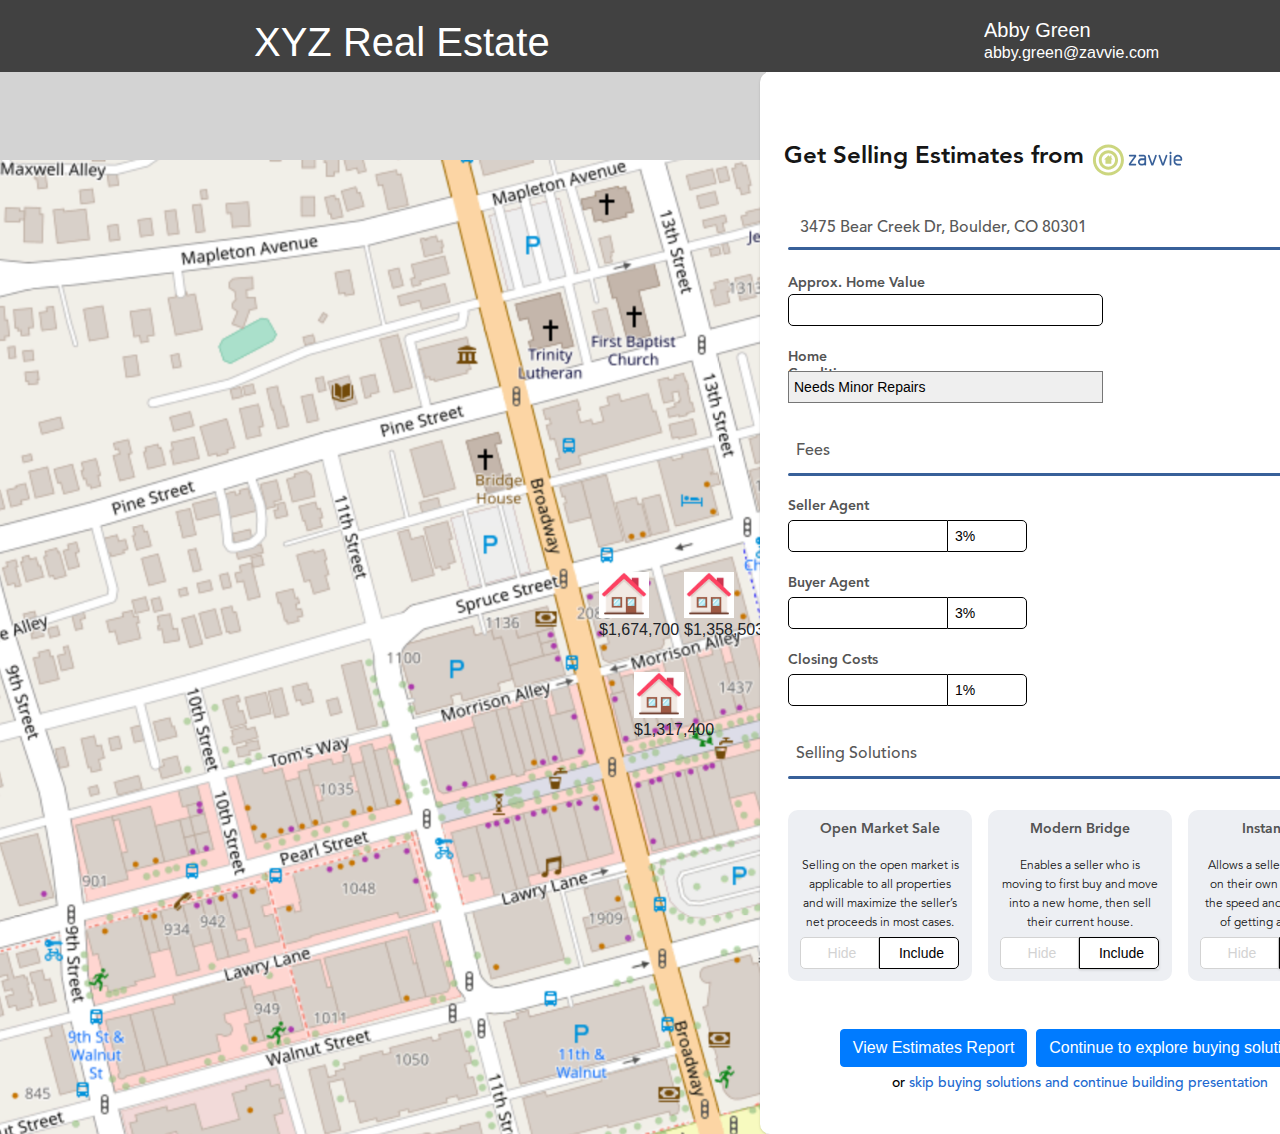
<file: index.html>
<!DOCTYPE html>
<html>
  <head>
    <meta charset="UTF-8" />
    <meta name="viewport" content="width=1512, maximum-scale=1.0" />
    <link rel="icon" href="assets/favicon.png" />
    <meta name="og:type" content="website" />
    <meta name="twitter:card" content="photo" />
    <link rel="stylesheet" type="text/css" href="css/start-here.css" />
    <link rel="stylesheet" type="text/css" href="css/styleguide.css" />
    <link rel="stylesheet" type="text/css" href="css/globals.css" />
    <link rel="stylesheet" type="text/css" href="assets/bootstrap.min.css" />
    <style>
body {
    margin: 0;
}

.house1 {
  position: absolute;
  top: 500px;
  left: 715px;
  width: 50px;
  border: 0px red solid;
}
.house2 {
  position: absolute;
  top: 500px;
  left: 800px;
  width: 50px;
  border: 0px green solid;
}

.myhouse {
  position: absolute;
  top: 600px;
  left: 750px;
  width: 50px;
  border: 0px green solid;
}

.title {
  position: absolute;
  top: 15px;
  left: 250px;
  width: 800px;
  border: 0px red solid;
  z-index:999;
  color: white;
}

.label {
  position: absolute;
  top: 15px;
  right: 150px;
  width: 150px;
  border: 0px red solid;
  z-index:999;
  color: white;
}

.email {
  position: absolute;
  top: 40px;
  right: 150px;
  width: 150px;
  border: 0px red solid;
  z-index:999;
  color: white;
}


.hide {
height:32px;width:79px;font-size:14px;border:1px;border-style:solid;border-top-left-radius:5px;border-bottom-left-radius:5px;text-indent: 5px;text-align:center;color:lightgrey;
}

.show {
height:32px;width:80px;font-size:14px;border:1px;border-style:solid;border-top-right-radius:5px;border-bottom-right-radius:5px;text-indent: 5px;;text-align:center;
}

    </style>
  <title>Get Selling Estimates</title>
  </head>
  <body style="margin: 0">
<form id="estimatesform" method="GET">
    <input type="hidden" id="anPageName" name="page" value="start-here" />
<h1 class="title"><input name="company-name" id="company-name" type="text" style="color:white;border-color:transparent;background-color:transparent" value="XYZ Real Estate"></h1><h5 class="label"><input name="agent-name" id="agent-name" type="text" value="Abby Green" style="color:white;border-color:transparent;background-color:transparent"></h5><h6 class="email"><input name="agent-email" id="agent-email" type="text" value="abby.green@zavvie.com" style="color:white;border-color:transparent;background-color:transparent"></h6>
<map name="reportmap">
  <area shape="rect" coords="700,500,750,550" alt="Buy" href="buying-options-report.php">
  <area shape="rect" coords="750,600,800,650" alt="Buy" href="buying-options-report.php">
  <area shape="rect" coords="800,500,850,550" alt="Sell" href="selling-options-report.php">
</map>
    <div class="mt-0 container-center-horizontal">
      <div class="start-here screen">
        <div class="rectangle-1-4yoqDR mt-0"></div>
        <div class="frame-1216-4yoqDR mt-0">
          <div class="frame-1215-4KMXq7">
            <img class="frame-1215-BhFP4i mt-0" src="assets/map.png" usemap="#reportmap" /> <!--src="img/frame-1215-1@1x.png" />-->
<div class="myhouse"><a href="#" onclick="document.getElementById('estimated-home-value').value='$1,317,400';document.getElementById('property-address').value='424 Morrison Aly, Boulder, CO';calculateCosts();"><img style="width:50px" src="assets/home.png"></a><br/>$1,317,400</div>
<div class="house2"><a href="#" onclick="document.getElementById('estimated-home-value').value='$1,358,503';document.getElementById('property-address').value='2340 Spruce St Unit B, Boulder, CO';calculateCosts();"><img style="width:50px" src="assets/home.png"></a><br/>$1,358,503</div>
<div class="house1"><a href="#" onclick="document.getElementById('estimated-home-value').value='$1,674,700';document.getElementById('property-address').value='1740 Spruce St, Boulder, CO';calculateCosts();"><img style="width:50px" src="assets/home.png"></a><br/>$1,674,700</div>
          <div class="rectangle-2-BhFP4i"></div>
          </div>
          <div class="frame-1204-4KMXq7">
            <img class="icon-close-TQLlxi" src="img/frame-13@1x.svg" />
            <div class="frame-1205-TQLlxi">
              <div class="get-selling-estimates-from-EHtMMZ avenir-heavy-normal-hunter-green-24px">
                Get Selling Estimates from
              </div>
              <img class="vector-EHtMMZ" src="img/vector@2x.svg" />
            </div>
            <div class="frame-1203-TQLlxi">
              <div class="frame-1192-BenfmS">
                <div class="frame-15-KiDvJY">
                  <div class="frame-14-pxVt9r">
                    <div>
                      <input name="property-address" id="property-address" class="x3475-bear-creek-dr-boulder-co-80301-FPVA8S avenir-medium-chicago-16px" type="text" value="3475 Bear Creek Dr, Boulder, CO 80301" style="border-color:transparent;background-color:transparent;width:500px;veritcal-align:top;">
                      <br/>
                    </div>
                  </div>
                  <img class="line-2-pxVt9r" src="img/line-2@1x.svg" />
                </div>
                
                <div class="frame-17-KiDvJY">
                  <div class="approx-home-value-49lLCg avenir-heavy-normal-fuscous-gray-14px">Approx. Home Value</div>
                  <div class="filter-dropdown-menu-DqTUAf">
                    <div class="select-B4Z0pf border-1px-delta" style="border:0">
                      <!--<input type="text" name="homevalue" id="homevalue" class="form-control x300000-iQMMhx avenir-roman-normal-hunter-green-14px" value="$251,537">-->
                      <input type="text" name="estimated-home-value" id="estimated-home-value" style="height:32px;width:315px;font-size:14px;border:1px;border-style:solid;border-radius:5px;text-indent: 5px;" onchange="calculateCosts();">
                    </div>
                  </div>
                </div>
                
                
                <div class="frame-1191-KiDvJY">
                  <div class="frame-18-1ndPct">
                    <div class="home-condition-49lLCg avenir-heavy-normal-fuscous-gray-14px">Home Condition</div>
                  </div>
                  <div class="filter-dropdown-menu-1ndPct">
                    <div class="select-B4Z0pf border-1px-delta"  style="border:0">
<select id="home-condition" name="home-condition" class="minimal" style="-webkit-appearance: none;height:32px;width:315px;font-size:14px;text-indent: 5px;">
  <option value="Needs Minor Repairs">Needs Minor Repairs</option>
  <option value="Pristine">Pristine</option>
  <option value="Needs Major Repairs">Needs Major Repairs</option>
</select>                    

                    </div>
                  </div>
                </div>
              </div>

                
              <div class="frame-1201-BenfmS">
                <div class="frame-1194-HU3Vqx">
                  <div class="frame-1193-59TWjo"><div class="fees-TjVW9O avenir-medium-chicago-16px">Fees</div></div>
                  <img class="line-3-59TWjo" src="img/line-2@1x.svg" />
                </div>
                <div class="frame-1200-HU3Vqx">
                  <div class="frame-1197-EPvOPx">
                    <div class="seller-agent-Uuj6uB avenir-heavy-normal-fuscous-gray-14px">Seller Agent</div>
                    <div class="frame-1196-Uuj6uB">
                      <div class="filter-dropdown-menu-WbESwm">
                        <div class="select-1676xt border-1px-delta" style="border: 0">
                      <input id="seller-agent-commission" name="seller-agent-commission" type="text" style="height:32px;width:200px;font-size:14px;border:1px;border-style:solid;border-top-left-radius:5px;border-bottom-left-radius:5px;text-indent: 5px;" onchange="calculatePercentage()">
                        </div>
                      </div>
                      <div class="filter-dropdown-menu-llNAs0">
                        <div class="select-2XBgvy border-1px-delta" style="border:0">
                      <input id="seller-agent-percentage" name="seller-agent-percentage" value="3%" type="text" style="height:32px;width:80px;font-size:14px;border:1px;border-style:solid;border-top-right-radius:5px;border-bottom-right-radius:5px;text-indent: 5px;" onchange="calculateCosts()">
                        </div>
                      </div>
                    </div>
                  </div>
                  <div class="frame-1198-EPvOPx">
                    <div class="buyer-agent-yiIdxo avenir-heavy-normal-fuscous-gray-14px">Buyer Agent</div>
                    <div class="frame-1196-yiIdxo">
                      <div class="filter-dropdown-menu-xMElyF">
                        <div class="select-Zv9T4p border-1px-delta" style="border:0">
                      <input id="buyer-agent-commission" name="buyer-agent-commission" type="text" style="height:32px;width:200px;font-size:14px;border:1px;border-style:solid;border-top-left-radius:5px;border-bottom-left-radius:5px;text-indent: 5px;" onchange="calculatePercentage()">
                        </div>
                      </div>
                      <div class="filter-dropdown-menu-RPo5Sp">
                        <div class="select-pEYhiK border-1px-delta" style="border:0">
                      <input id="buyer-agent-percentage" name="buyer-agent-percentage" value="3%" type="text" style="height:32px;width:80px;font-size:14px;border:1px;border-style:solid;border-top-right-radius:5px;border-bottom-right-radius:5px;text-indent: 5px;" onchange="calculateCosts()">
                        </div>
                      </div>
                    </div>
                  </div>
                  <div class="frame-1199-EPvOPx">
                    <div class="closing-costs-Dtc3pS avenir-heavy-normal-fuscous-gray-14px">Closing Costs</div>
                    <div class="frame-1196-Dtc3pS">
                      <div class="filter-dropdown-menu-bKT6NS">
                        <div class="select-hs3knK border-1px-delta" style="border:0">
                      <input id="closing-costs" name="closing-costs" type="text" style="height:32px;width:200px;font-size:14px;border:1px;border-style:solid;border-top-left-radius:5px;border-bottom-left-radius:5px;text-indent: 5px;" onchange="calculatePercentage()"> 
                        </div>
                      </div>
                      <div class="filter-dropdown-menu-cftryo">
                        <div class="select-59QcsX border-1px-delta" style="border:0">
                      <input id="closing-costs-percentage" name="closing-costs-percentage" value="1%" type="text" style="height:32px;width:80px;font-size:14px;border:1px;border-style:solid;border-top-right-radius:5px;border-bottom-right-radius:5px;text-indent: 5px;" onchange="calculateCosts()">
                        </div>
                      </div>
                    </div>
                  </div>
                </div>
              </div>
              <div class="frame-1202-BenfmS">
                <div class="frame-1194-TxNx0l">
                  <div class="frame-1193-8P7BIH">
                    <div class="selling-solutions-UJup9l avenir-medium-chicago-16px">Selling Solutions</div>
                  </div>
                  <img class="line-3-8P7BIH" src="img/line-2@1x.svg" />
                </div>
                <div class="frame-1212-TxNx0l">
                  <div class="frame-1206-Pum1Ne">
                    <div class="open-market-sale-4pmJqC avenir-heavy-normal-fuscous-gray-14px">Open Market Sale</div>
                    <div class="selling-on-the-open-4pmJqC avenir-book-normal-hunter-green-12px">
                      Selling on the open market is applicable to all properties and will maximize the seller’s net
                      proceeds in most cases.
                    </div>
                    <div class="frame-1200-4pmJqC">
                      <div class="frame-1196-pyCxhu" style="border:0">
                        <div class="filter-dropdown-menu-fTaF0I" style="border:0">
                          <div class="select-jWAXRY border-1px-delta" style="border:0">
                          <input id="hide1" type="text" class="hide" value="Hide" readonly onclick="changeSelection(this, document.getElementById('include1'), 'open-market');">
                          </div>
                        </div>
                        <div class="filter-dropdown-menu-g17Ijr" style="border:0">
                          <div class="select-PWF0Dz border-1px-delta" style="border:0">
                            <input id="include1" type="text" class="show" value="Include" readonly onclick="changeSelection(document.getElementById('hide1'), this, 'open-market');">
                          </div>
                        </div>
                      </div>
                    </div>
                  </div>
                  <div class="frame-1207-Pum1Ne">
                    <div class="modern-bridge-qIQJ9C avenir-heavy-normal-fuscous-gray-14px">Modern Bridge</div>
                    <div class="enables-a-seller-who-qIQJ9C avenir-book-normal-hunter-green-12px">
                      Enables a seller who is moving to first buy and move into a new home, then sell their current
                      house.
                    </div>
                    <div class="toggle-qIQJ9C">
                      <div class="frame-1196-Biw0uD">
                        <div class="filter-dropdown-menu-DdWA6O">
                          <div class="select-TdArcp border-1px-delta" style="border:0;">
                          <input class="hide" type="text" id="hide2" value="Hide" readonly onclick="changeSelection(this, document.getElementById('include2'), 'modern-bridge');">
                          </div>
                        </div>
                        <div class="filter-dropdown-menu-OIvSnp">
                          <div class="select-yvbTjt border-1px-salem" style="border:0;">
                            <input class="show" type="text"  id="include2" value="Include" readonly onclick="changeSelection(document.getElementById('hide2'), this, 'modern-bridge');">
                          </div>
                        </div>
                      </div>
                    </div>
                  </div>
                  <div class="frame-1208-Pum1Ne">
                    <div class="instant-sale-AL9M1E avenir-heavy-normal-fuscous-gray-14px">Instant Sale</div>
                    <div class="allows-a-seller-to-m-AL9M1E avenir-book-normal-hunter-green-12px">
                      Allows a seller to move out on their own timeline with the speed and convenience of getting a cash
                      offer.
                    </div>
                    <div class="frame-1201-AL9M1E">
                      <div class="toggle-a0jlr6">
                        <div class="frame-1196-9p91qZ">
                          <div class="filter-dropdown-menu-HguYAs">
                            <div class="select-7V4yb6 border-1px-delta" style="border:0;">
                          <input type="text" class="hide" id="hide3" value="Hide" readonly onclick="changeSelection(this, document.getElementById('include3'), 'instant-sale');">
                            </div>
                          </div>
                          <div class="filter-dropdown-menu-AB8PbU">
                            <div class="select-crzDUD border-1px-salem" style="border:0;">
                            <input type="text" class="show" id="include3" value="Include" readonly onclick="changeSelection(document.getElementById('hide3'), this, 'instant-sale');">
                            </div>
                          </div>
                        </div>
                      </div>
                    </div>
                  </div>
                </div>
                <div class="frame-1214-TxNx0l">
                  <div class="frame-1253-if8s5f">

<div class="btn-group d-flex justify-content-center" role="group" aria-label="Basic example">
  <a href="selling-options-report.php"><button type="submit" class="btn btn-primary" onclick="document.getElementById('estimatesform').action='selling-options-report.php';">View Estimates Report</button></a>
  &nbsp;&nbsp;
  <a href="#" onclick="this.href='buy-estimates.html'+getFormURI(document.getElementById('estimatesform'));"><button type="button" class="btn btn-primary">Continue to explore buying solutions</button></a>
</div>
                    <div class="or-skip-buying-solut-enjeox avenir-medium-white-14px-2">
                      <span class="span0-xk6YmD">or </span
                      ><a href="#" onclick="this.href='presentation.html'+getFormURI(document.getElementById('estimatesform'));"><span class="span1-xk6YmD avenir-medium-mariner-14px"
                        >skip buying solutions and continue building presentation</span
                      ></a>
                    </div>
                  </div>
                </div>
              </div>
            </div>
          </div>
        </div>
      </div>
    </div>
<input type="hidden" name="instant-sale" id="instant-sale" value="on">
<input type="hidden" name="open-market" id="open-market" value="on">
<input type="hidden" name="modern-bridge" id="modern-bridge" value="on">
</form>
    <script type="text/javascript" src="assets/scripts.js"></script>
    <script type="text/javascript">

       function calculateCosts() {
            document.getElementById('seller-agent-commission').value=Math.ceil(currencyValue(document.getElementById('estimated-home-value').value)*currencyValue(document.getElementById('seller-agent-percentage').value)*0.01);
document.getElementById('buyer-agent-commission').value=Math.ceil(currencyValue(document.getElementById('estimated-home-value').value)*currencyValue(document.getElementById('buyer-agent-percentage').value)*0.01);
document.getElementById('closing-costs').value=Math.ceil(currencyValue(document.getElementById('estimated-home-value').value)*currencyValue(document.getElementById('closing-costs-percentage').value)*0.01);
       }
       function calculatePercentage() {
            document.getElementById('seller-agent-percentage').value=(currencyValue(document.getElementById('seller-agent-commission').value)/currencyValue(document.getElementById('estimated-home-value').value)*100).round(3);
document.getElementById('buyer-agent-percentage').value=(currencyValue(document.getElementById('buyer-agent-commission').value)/currencyValue(document.getElementById('estimated-home-value').value)*100).round(3);
document.getElementById('closing-costs-percentage').value=(currencyValue(document.getElementById('closing-costs').value)/currencyValue(document.getElementById('estimated-home-value').value)*100).round(3);
       }
       populateForm(document.getElementById("estimatesform"));
    </script>
  </body>
</html>
</file>
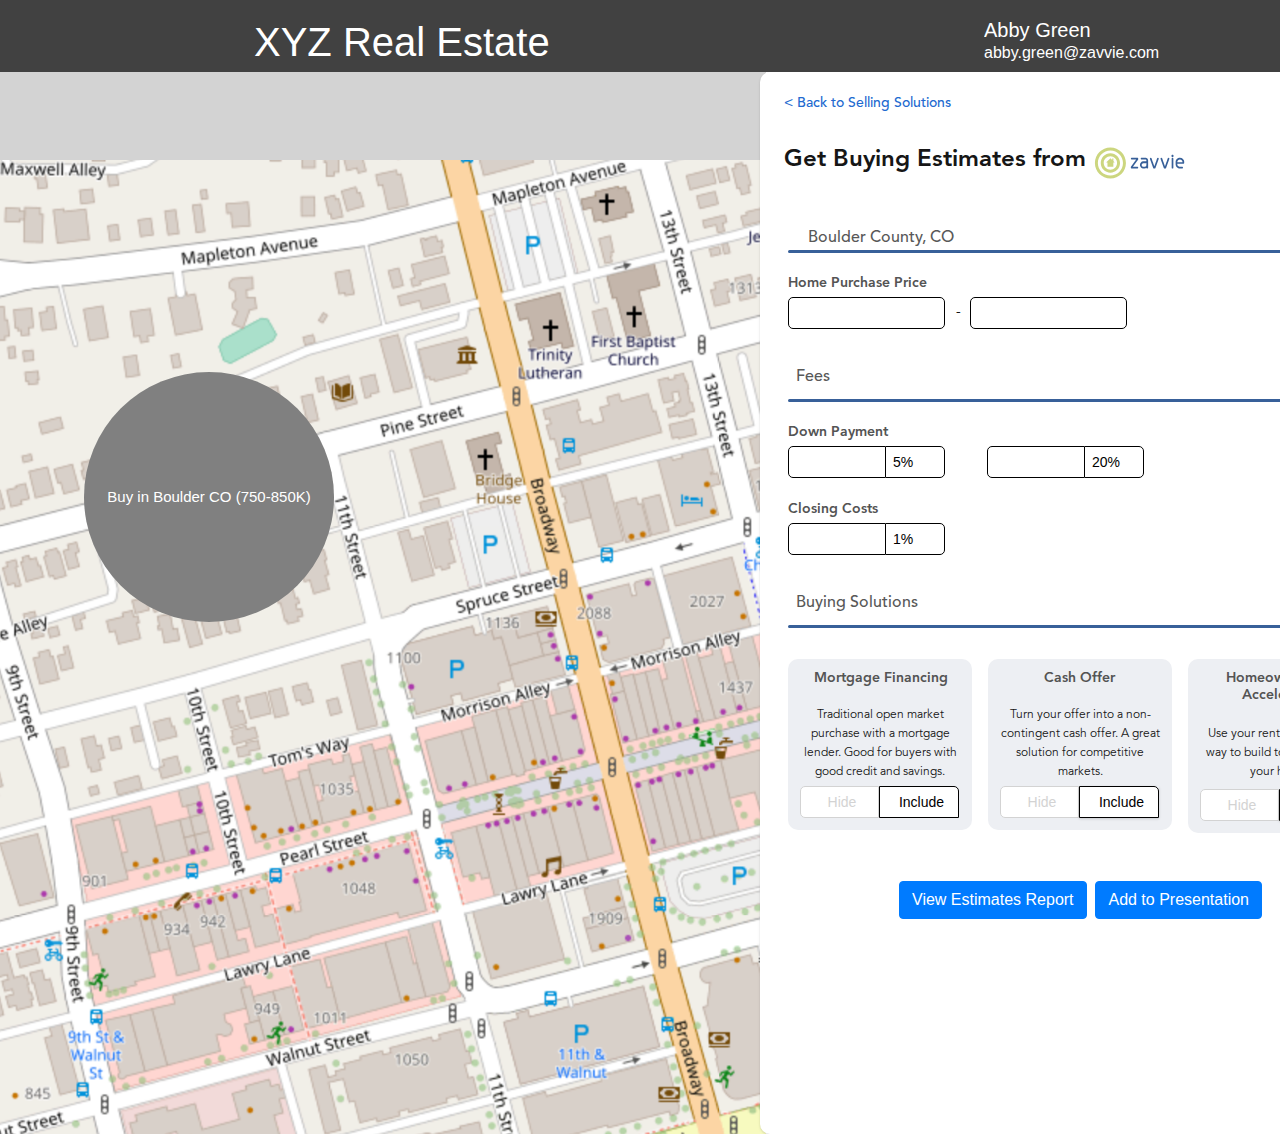
<file: buy-estimates.html>
<!DOCTYPE html>
<html>
  <head>
    <meta charset="UTF-8" />
    <meta name="viewport" content="width=1512, maximum-scale=1.0" />
    <link rel="icon" href="assets/favicon.png" />
    <meta name="og:type" content="website" />
    <meta name="twitter:card" content="photo" />
    <link rel="stylesheet" type="text/css" href="css/demo-cma-zavvie-both-buyer-1.css" />
    <link rel="stylesheet" type="text/css" href="css/styleguide.css" />
    <link rel="stylesheet" type="text/css" href="css/globals.css" />
    <link rel="stylesheet" type="text/css" href="assets/bootstrap.min.css" />
    <link rel="stylesheet" type="text/css" href="assets/styles.css" />
    <style>
body {
    margin: 0;
}
    </style>
    <title>Get Buying Estimates</title>
  </head>
  <body style="margin: 0">
<form id="estimatesform" method="GET">
    <input type="hidden" id="anPageName" name="page" value="start-here" />
<h1 class="title"><input name="company-name" id="company-name" type="text" style="color:white;border-color:transparent;background-color:transparent" value="XYZ Real Estate"></h1><h5 class="label"><input name="agent-name" id="agent-name" type="text" value="Abby Green" style="color:white;border-color:transparent;background-color:transparent"></h5><h6 class="email"><input name="agent-email" id="agent-email" type="text" value="abby.green@zavvie.com" style="color:white;border-color:transparent;background-color:transparent"></h6>
    <div class="container-center-horizontal">
      <div class="demo-cma-zavvie-both-buyer-1 screen">
        <div class="rectangle-1-iIayXC"></div>
        <div class="frame-1216-iIayXC">
          <div class="frame-1215-wVigmI">
            <img class="frame-1215-N7aM0h" src="assets/map.png" /><!--<img class="frame-1215-N7aM0h" src="img/frame-1215-1@1x.png" />-->
<a href="#" onclick="var element=document.getElementById('home-purchase-price-max');element.value='$850,000';document.getElementById('home-purchase-price-min').value='$750,000';document.getElementById('buying-location').value='Boulder County, CO';element.dispatchEvent(new Event('change'));"><div style="position: absolute;top: 300px;left:200px;" class="circle">Buy in Boulder CO (750-850K)</div></a>
            <div class="rectangle-2-N7aM0h"></div>
          </div>
          <div class="frame-1204-wVigmI">
            <div class="frame-13-eZnLTb">
              <a href="#" onclick="this.href='index.html'+document.location.search"
                ><div class="back-to-selling-solutions-hhxEBQ avenir-medium-mariner-14px">
                  &lt; Back to Selling Solutions
                </div> </a
              ><img class="icon-close-hhxEBQ" src="img/vector-1@2x.svg" />
            </div>
            <div class="frame-1205-eZnLTb">
              <div class="get-buying-estimates-from-V16Ixe avenir-heavy-normal-hunter-green-24px">
                Get Buying Estimates from
              </div>
              <img class="vector-V16Ixe" src="img/vector@2x.svg" />
            </div>
            <div class="frame-1203-eZnLTb">
              <div class="frame-1192-xqGbGK">
                <div class="frame-15-xEfnob">
                  <div>
                    <div class="buying-in-boulder-county-co-fcLNuX avenir-medium-chicago-16px">
                     <input name="buying-location" id="buying-location" class="buying-in-boulder-county-co-fcLNuX avenir-medium-chicago-16px" type="text" value="Boulder County, CO" style="border-color:transparent;background-color:transparent;width:500px;veritcal-align:top;">
                    </div>
                  </div>
                  <img class="line-2-2xCuvd" src="img/line-2@1x.svg" />
                </div>
                <div class="frame-17-xEfnob">
                  <div class="home-purchase-price-1HM41F avenir-heavy-normal-fuscous-gray-14px">
                    Home Purchase Price
                  </div>
                  <div class="frame-1252-1HM41F">
                    <div class="filter-dropdown-menu-cyBq6t">
                      <div class="select-vrHQiQ border-1px-delta" style="border:0">
                      <input name="home-purchase-price-min" id="home-purchase-price-min" type="text" style="height:32px;width:157px;font-size:14px;border:1px;border-style:solid;border-radius:5px;text-indent: 5px;">
                      </div>
                    </div>
                    <div class="filter-dropdown-menu-zL7JWY">
                      <div class="select-zpH1au">
                        <div class="x-9w2lwl avenir-roman-normal-hunter-green-14px">-</div>
                      </div>
                    </div>
                    <div class="filter-dropdown-menu-TQ9G4O">
                      <div class="select-C5DFmq border-1px-delta" style="border:0">
                      <input name="home-purchase-price-max" id="home-purchase-price-max" type="text" style="height:32px;width:157px;font-size:14px;border:1px;border-style:solid;border-radius:5px;text-indent: 5px;" onchange="calculateCosts()">
                      </div>
                    </div>
                  </div>
                </div>
              </div>
              <div class="frame-1201-xqGbGK">
                <div class="frame-1194-e8Aux2">
                  <div class="frame-1193-Z1xQtX"><div class="fees-8xOzr0 avenir-medium-chicago-16px">Fees</div></div>
                  <img class="line-3-Z1xQtX" src="img/line-2@1x.svg" />
                </div>
                <div class="frame-1200-e8Aux2">
                  <div class="frame-1197-xjjtcD">
                    <div class="down-payment-osVXRb avenir-heavy-normal-fuscous-gray-14px">Down Payment</div>
                    <div class="frame-1252-osVXRb">
                      <div class="frame-1196-x8hZ91">
                        <div class="filter-dropdown-menu-TpBiOu">
                          <div class="select-u3ztLq border-1px-delta" style="border:0">
                      <input name="down-payment-min" id="down-payment-min" type="text" style="height:32px;width:150px;font-size:14px;border:1px;border-style:solid;border-top-left-radius:5px;border-bottom-left-radius:5px;text-indent: 5px;" onchange="calculatePercentage()">
                          </div>
                        </div>
                        <div class="filter-dropdown-menu-vtNgdZ">
                          <div class="select-rOtjHq border-1px-delta" style="border:0">
                      <input name="down-payment-percentage-min" id="down-payment-percentage-min" type="text" value="5%" style="height:32px;width:60px;font-size:14px;border:1px;border-style:solid;border-top-right-radius:5px;border-bottom-right-radius:5px;text-indent: 5px;" onchange="calculateCosts()">
                          </div>
                        </div>
                      </div>
                      <div class="filter-dropdown-menu-mxYVx2">
                        <div class="frame-1196-AFcatc">
                          <div class="filter-dropdown-menu-7CwybX">
                            <div class="select-83H3Vo border-1px-delta" style="border:0">
                      <input id="down-payment-max" name="down-payment-max" type="text" style="height:32px;width:150px;font-size:14px;border:1px;border-style:solid;border-top-left-radius:5px;border-bottom-left-radius:5px;text-indent: 5px;" onchange="calculatePercentage()">
                            </div>
                          </div>
                          <div class="filter-dropdown-menu-xkn70X">
                            <div class="select-IGLaqE border-1px-delta" style="border:0">
                      <input name="down-payment-percentage-max" id="down-payment-percentage-max" type="text" value="20%" style="height:32px;width:60px;font-size:14px;border:1px;border-style:solid;border-top-right-radius:5px;border-bottom-right-radius:5px;text-indent: 5px;" onchange="calculateCosts()">
                            </div>
                          </div>
                        </div>
                      </div>
                    </div>
                  </div>
                  <div class="frame-1199-xjjtcD">
                    <div class="closing-costs-CIDiJP avenir-heavy-normal-fuscous-gray-14px">Closing Costs</div>
                    <div class="frame-1196-CIDiJP">
                      <div class="filter-dropdown-menu-k8T4VG">
                        <div class="select-uuICxL border-1px-delta" style="border:0">
                      <input name="closing-costs" id="closing-costs" type="text" style="height:32px;width:150px;font-size:14px;border:1px;border-style:solid;border-top-left-radius:5px;border-bottom-left-radius:5px;text-indent: 5px;" onchange="calculatePercentage()">
                        </div>
                      </div>
                      <div class="filter-dropdown-menu-i5v1ER">
                        <div class="select-xSBbtK border-1px-delta" style="border:0">
                      <input name="closing-costs-percentage" id="closing-costs-percentage" type="text" value="1%" style="height:32px;width:60px;font-size:14px;border:1px;border-style:solid;border-top-right-radius:5px;border-bottom-right-radius:5px;text-indent: 5px;" onchange="calculateCosts()">
                        </div>
                      </div>
                    </div>
                  </div>
                </div>
              </div>
              <div class="frame-1202-xqGbGK">
                <div class="frame-1194-R39k4r">
                  <div class="frame-1193-k3xebX">
                    <div class="buying-solutions-3ux8yL avenir-medium-chicago-16px">Buying Solutions</div>
                  </div>
                  <img class="line-3-k3xebX" src="img/line-2@1x.svg" />
                </div>
                <div class="frame-1212-R39k4r">
                  <div class="frame-1206-bYfV4w">
                    <div class="mortgage-financing-Uie3Za avenir-heavy-normal-fuscous-gray-14px">
                      Mortgage Financing
                    </div>
                    <div class="traditional-open-mar-Uie3Za avenir-book-normal-hunter-green-12px">
                      Traditional open market purchase with a mortgage lender. Good for buyers with good credit and
                      savings.
                    </div>
                    <div class="frame-1200-Uie3Za">
                      <div class="frame-1196-0tl0LW">
                        <div class="filter-dropdown-menu-en4r5F">
                          <div class="select-Rtvdns border-1px-delta" style="border:0">
                          <input id="hide1" class="hide" type="text" value="Hide" readonly onclick="changeSelection(this, document.getElementById('include1'), 'mortgage-financing');">
                          </div>
                        </div>
                        <div class="filter-dropdown-menu-9WYYeJ">
                          <div class="select-VBbU3s border-1px-delta" style="border:0">
                            <input id="include1" class="show" type="text" value="Include" readonly onclick="changeSelection(this, document.getElementById('hide1'), 'mortgage-financing');">
                          </div>
                        </div>
                      </div>
                    </div>
                  </div>
                  <div class="frame-1207-bYfV4w">
                    <div class="cash-offer-0rzl2w avenir-heavy-normal-fuscous-gray-14px">Cash Offer</div>
                    <div class="turn-your-offer-into-0rzl2w avenir-book-normal-hunter-green-12px">
                      Turn your offer into a non-contingent cash offer. A great solution for competitive markets.
                    </div>
                    <div class="toggle-0rzl2w">
                      <div class="frame-1196-tWkfxi">
                        <div class="filter-dropdown-menu-xR6WKL">
                          <div class="select-R5JvFY border-1px-delta" style="border:0">
                          <input id="hide2" class="hide" type="text" value="Hide" readonly onclick="changeSelection(this, document.getElementById('include2'), 'cash-offer');">
                          </div>
                        </div>
                        <div class="filter-dropdown-menu-1ZjJ1N">
                          <div class="select-X3n3EV border-1px-salem" style="border:0">
                            <input id="include2" class="show" type="text" value="Include" readonly onclick="changeSelection(this, document.getElementById('hide2'), 'cash-offer');">
                          </div>
                        </div>
                      </div>
                    </div>
                  </div>
                  <div class="frame-1208-bYfV4w">
                    <div class="homeownership-accelerator-jhpAV2 avenir-heavy-normal-fuscous-gray-14px">
                      Homeownership<br />Accelerator
                    </div>
                    <div class="use-your-rent-paymen-jhpAV2 avenir-book-normal-hunter-green-12px">
                      Use your rent payment as a way to build toward owning your home.
                    </div>
                    <div class="frame-1201-jhpAV2">
                      <div class="toggle-nYxq32">
                        <div class="frame-1196-neiCzs">
                          <div class="filter-dropdown-menu-PTpKxc">
                            <div class="select-J2Jijk border-1px-delta" style="border:0">
                          <input id="hide3" class="hide" type="text" value="Hide" readonly onclick="changeSelection(this, document.getElementById('include3'), 'homeownership-accelerator');">
                            </div>
                          </div>
                          <div class="filter-dropdown-menu-bCnnL9">
                            <div class="select-lsNe9r border-1px-salem" style="border:0">
                            <input id="include3" class="show" type="text" value="Include" readonly onclick="changeSelection(this, document.getElementById('hide3'), 'homeownership-accelerator');">
                            </div>
                          </div>
                        </div>
                      </div>
                    </div>
                  </div>
                </div>
                <div class="frame-1215-R39k4r">
                  <div class="frame-1253-MGiy1X">
<div class="btn-group d-flex justify-content-center" role="group" aria-label="Basic example">
  <a href="buying-options-report.php"><button type="submit" class="btn btn-primary" onclick="document.getElementById('estimatesform').action='buying-options-report.php';">View Estimates Report</button></a>
  &nbsp;&nbsp;
  <a href="#" onclick="this.href='presentation.html'+getFormURI(document.getElementById('estimatesform'))"><button type="button" class="btn btn-primary">Add to Presentation</button></a>
</div>
                  </div>
                </div>
              </div>
            </div>
          </div>
        </div>
      </div>
    </div>
<input type="hidden" name="mortgage-financing" id="mortgage-financing" value="on">
<input type="hidden" name="cash-offer" id="cash-offer" value="on">
<input type="hidden" name="homeownership-accelerator" id="homeownership-accelerator" value="on">
</form>
    <script type="text/javascript" src="assets/scripts.js"></script>
    <script type="text/javascript">
       function calculateCosts() {
         document.getElementById('down-payment-min').value=Math.ceil(currencyValue(document.getElementById('home-purchase-price-max').value)*currencyValue(document.getElementById('down-payment-percentage-min').value)*0.01);
         document.getElementById('down-payment-max').value=Math.ceil(currencyValue(document.getElementById('home-purchase-price-max').value)*currencyValue(document.getElementById('down-payment-percentage-max').value)*0.01);
         document.getElementById('closing-costs').value=Math.ceil(currencyValue(document.getElementById('home-purchase-price-max').value)*currencyValue(document.getElementById('closing-costs-percentage').value)*0.01);
       }

       function calculatePercentage() {
            document.getElementById('down-payment-percentage-min').value=(currencyValue(document.getElementById('down-payment-min').value)/currencyValue(document.getElementById('home-purchase-price-max').value)*100).round(3);
            document.getElementById('down-payment-percentage-max').value=(currencyValue(document.getElementById('down-payment-max').value)/currencyValue(document.getElementById('home-purchase-price-max').value)*100).round(3);
            document.getElementById('closing-costs-percentage').value=(currencyValue(document.getElementById('closing-costs').value)/currencyValue(document.getElementById('home-purchase-price-max').value)*100).round(3);
       }
       populateForm(document.getElementById("estimatesform"));
    </script>
  </body>
</html>
</file>
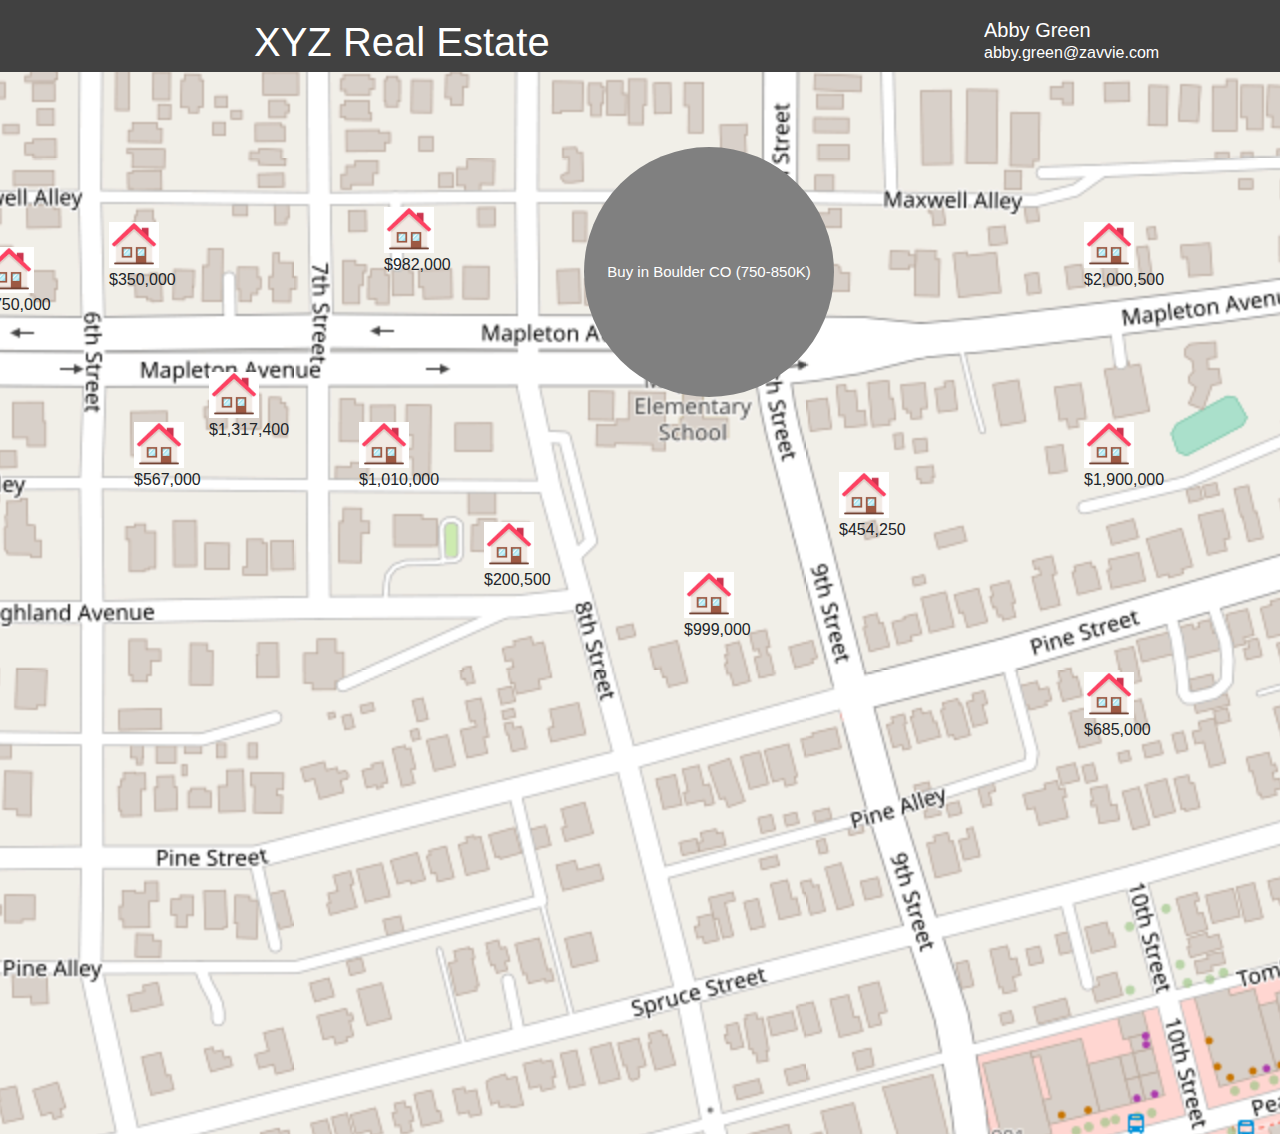
<file: presentation.html>
<!DOCTYPE html>
<html>
<head>
    <meta name="viewport" content="width=1512, maximum-scale=1.0" />    
    <link rel="icon" href="assets/favicon.png" />
    <link rel="stylesheet" type="text/css" href="css/start-here.css" />
    <link rel="stylesheet" type="text/css" href="css/styleguide.css" />
    <link rel="stylesheet" type="text/css" href="css/globals.css" />
    <link rel="stylesheet" type="text/css" href="assets/bootstrap.min.css" />
    <link rel="stylesheet" type="text/css" href="assets/styles.css" />
    <title>Presentation Report</title>
<style>
body {
    margin: 0;
}
</style>
</head>
<body>
<form id="reportform">
<h1 class="title"><input name="company-name" type="text" style="color:white;border-color:transparent;background-color:transparent" value="XYZ Real Estate"></h1><h5 class="label"><input name="agent-name" type="text" value="Abby Green" style="color:white;border-color:transparent;background-color:transparent"></h5><h6 class="email"><input name="agent-email" type="text" value="abby.green@zavvie.com" style="color:white;border-color:transparent;background-color:transparent"></h6>
    <div class="mt-0 container-center-horizontal">
      <div class="start-here screen">
        <div class="rectangle-1-4yoqDR mt-0"></div>
        <div class="frame-1216-4yoqDR mt-0">
          <div class="frame-1215-4KMXq7">
            <img class="fluid" src="assets/map.png" /> 

<div style="position: absolute;top: 175px;left: 100px;width: 50px;"><a href="property-address=553 Mapleton Ave, Boulder, CO 80304&estimated-home-value=750000&home-condition=Needs+Minor+Repairs&seller-agent-commission=40756&seller-agent-percentage=3%25&buyer-agent-commission=40756&buyer-agent-percentage=3%25&closing-costs=13586&closing-costs-percentage=1%25&instant-sale=on&open-market=on&modern-bridge=on" onclick="this.href='selling-options-report.php'+getFormURI(document.getElementById('reportform'))+this.getAttribute('href', 2)"><img style="width:50px" src="assets/home.png"></a><br/>$750,000</div>
<div style="position: absolute;top: 135px;left: 500px;width: 50px;"><a href="property-address=705 Mapleton Ave, Boulder, CO 80304&estimated-home-value=982000&home-condition=Needs+Minor+Repairs&seller-agent-commission=40756&seller-agent-percentage=3%25&buyer-agent-commission=40756&buyer-agent-percentage=3%25&closing-costs=13586&closing-costs-percentage=1%25&instant-sale=on&open-market=on&modern-bridge=on" onclick="this.href='selling-options-report.php'+getFormURI(document.getElementById('reportform'))+this.getAttribute('href', 2)"><img style="width:50px" src="assets/home.png"></a><br/>$982,000</div>
<div style="position: absolute;top: 150px;left: 225px;width: 50px;"><a href="property-address=607 Mapleton Ave, Boulder, CO 80304&estimated-home-value=350000&home-condition=Needs+Minor+Repairs&seller-agent-commission=40756&seller-agent-percentage=3%25&buyer-agent-commission=40756&buyer-agent-percentage=3%25&closing-costs=13586&closing-costs-percentage=1%25&instant-sale=on&open-market=on&modern-bridge=on" onclick="this.href='selling-options-report.php'+getFormURI(document.getElementById('reportform'))+this.getAttribute('href', 2)"><img style="width:50px" src="assets/home.png"></a><br/>$350,000</div>
<div style="position: absolute;top: 350px;left: 250px;width: 50px;"><a href="property-address=604 Mapleton Ave, Boulder, CO 80304&estimated-home-value=567000&home-condition=Needs+Minor+Repairs&seller-agent-commission=40756&seller-agent-percentage=3%25&buyer-agent-commission=40756&buyer-agent-percentage=3%25&closing-costs=13586&closing-costs-percentage=1%25&instant-sale=on&open-market=on&modern-bridge=on" onclick="this.href='selling-options-report.php'+getFormURI(document.getElementById('reportform'))+this.getAttribute('href', 2)"><img style="width:50px" src="assets/home.png"></a><br/>$567,000</div>
<div style="position: absolute;top: 300px;left: 325px;width: 50px;"><a href="property-address=626 Mapleton Ave, Boulder, CO 80304&estimated-home-value=1317400&home-condition=Needs+Minor+Repairs&seller-agent-commission=40756&seller-agent-percentage=3%25&buyer-agent-commission=40756&buyer-agent-percentage=3%25&closing-costs=13586&closing-costs-percentage=1%25&instant-sale=on&open-market=on&modern-bridge=on" onclick="this.href='selling-options-report.php'+getFormURI(document.getElementById('reportform'))+this.getAttribute('href', 2)"><img style="width:50px" src="assets/home.png"></a><br/>$1,317,400</div>
<div style="position: absolute;top: 350px;left: 475px;width: 50px;"><a href="property-address=712 Mapleton Ave, Boulder, CO 80304&estimated-home-value=1010000&home-condition=Needs+Minor+Repairs&seller-agent-commission=40756&seller-agent-percentage=3%25&buyer-agent-commission=40756&buyer-agent-percentage=3%25&closing-costs=13586&closing-costs-percentage=1%25&instant-sale=on&open-market=on&modern-bridge=on" onclick="this.href='selling-options-report.php'+getFormURI(document.getElementById('reportform'))+this.getAttribute('href', 2)"><img style="width:50px" src="assets/home.png"></a><br/>$1,010,000</div>
<div style="position: absolute;top: 450px;left: 600px;width: 50px;"><a href="property-address=745 Highland Ave, Boulder, CO 80302&estimated-home-value=200500&home-condition=Needs+Minor+Repairs&seller-agent-commission=40756&seller-agent-percentage=3%25&buyer-agent-commission=40756&buyer-agent-percentage=3%25&closing-costs=13586&closing-costs-percentage=1%25&instant-sale=on&open-market=on&modern-bridge=on" onclick="this.href='selling-options-report.php'+getFormURI(document.getElementById('reportform'))+this.getAttribute('href', 2)"><img style="width:50px" src="assets/home.png"></a><br/>$200,500</div>
<div style="position: absolute;top: 500px;left: 800px;width: 50px;"><a href="property-address=835 Pine St, Boulder, CO 80302&estimated-home-value=999000&home-condition=Needs+Minor+Repairs&seller-agent-commission=40756&seller-agent-percentage=3%25&buyer-agent-commission=40756&buyer-agent-percentage=3%25&closing-costs=13586&closing-costs-percentage=1%25&instant-sale=on&open-market=on&modern-bridge=on" onclick="this.href='selling-options-report.php'+getFormURI(document.getElementById('reportform'))+this.getAttribute('href', 2)"><img style="width:50px" src="assets/home.png"></a><br/>$999,000</div>
<div style="position: absolute;top: 600px;left: 1200px;width: 50px;"><a href="property-address=943 Spruce St, Boulder, CO 80302&estimated-home-value=685000&home-condition=Needs+Minor+Repairs&seller-agent-commission=40756&seller-agent-percentage=3%25&buyer-agent-commission=40756&buyer-agent-percentage=3%25&closing-costs=13586&closing-costs-percentage=1%25&instant-sale=on&open-market=on&modern-bridge=on" onclick="this.href='selling-options-report.php'+getFormURI(document.getElementById('reportform'))+this.getAttribute('href', 2)"><img style="width:50px" src="assets/home.png"></a><br/>$685,000</div>
<div style="position: absolute;top: 350px;left: 1200px;width: 50px;"><a href="property-address=1053 Pine St, Boulder, CO 80302&estimated-home-value=1900000&home-condition=Needs+Minor+Repairs&seller-agent-commission=40756&seller-agent-percentage=3%25&buyer-agent-commission=40756&buyer-agent-percentage=3%25&closing-costs=13586&closing-costs-percentage=1%25&instant-sale=on&open-market=on&modern-bridge=on" onclick="this.href='selling-options-report.php'+getFormURI(document.getElementById('reportform'))+this.getAttribute('href', 2)"><img style="width:50px" src="assets/home.png"></a><br/>$1,900,000</div>
<div style="position: absolute;top: 150px;left: 1200px;width: 50px;"><a href="property-address=1001 Mapleton Ave, Boulder, CO 80304&estimated-home-value=2000500&home-condition=Needs+Minor+Repairs&seller-agent-commission=40756&seller-agent-percentage=3%25&buyer-agent-commission=40756&buyer-agent-percentage=3%25&closing-costs=13586&closing-costs-percentage=1%25&instant-sale=on&open-market=on&modern-bridge=on" onclick="this.href='selling-options-report.php'+getFormURI(document.getElementById('reportform'))+this.getAttribute('href', 2)"><img style="width:50px" src="assets/home.png"></a><br/>$2,000,500</div>
<div style="position: absolute;top: 400px;left: 955px;width: 50px;"><a href="property-address=2140 9th St, Boulder, CO 80302&estimated-home-value=454250&home-condition=Needs+Minor+Repairs&seller-agent-commission=40756&seller-agent-percentage=3%25&buyer-agent-commission=40756&buyer-agent-percentage=3%25&closing-costs=13586&closing-costs-percentage=1%25&instant-sale=on&open-market=on&modern-bridge=on" onclick="this.href='selling-options-report.php'+getFormURI(document.getElementById('reportform'))+this.getAttribute('href', 2)"><img style="width:50px" src="assets/home.png"></a><br/>$454,250</div>
<a href="&buying-location=Boulder+County%2C+CO&home-purchase-price-min=750000&home-purchase-price-max=850000&down-payment-min=41250&down-payment-percentage-min=5%25&down-payment-max=165000&down-payment-percentage-max=20%25&closing-costs=8250&closing-costs-percentage=1%25&mortgage-financing=on&cash-offer=on&homeownership-accelerator=on" onclick="this.href='buying-options-report.php'+getFormURI(document.getElementById('reportform'))+this.getAttribute('href', 2)"><div style="position: absolute;top: 75px;left:700px;" class="circle">Buy in Boulder CO (750-850K)</div></a>
          </div>
        </div>
      </div>  
     </div>
</form>
<script type="text/javascript" src="assets/scripts.js"></script>
<script type="text/javascript">
       populateForm(document.getElementById("reportform"));
</script>
</body>
</html>
</file>
<file: css/start-here.css>
/* screen - start-here */

.start-here {
  background-color: transparent;
  height: 1134px;
  overflow-x: hidden;
  position: relative;
  width: 1512px;
}

.start-here .rectangle-1-4yoqDR {
  background-color: var(--cape-cod);
  height: 72px;
  left: 0px;
  mix-blend-mode: normal;
  position: absolute;
  top: 0px;
  width: 1512px;
}

.start-here .frame-1216-4yoqDR {
  background-color: transparent;
  height: 1062px;
  left: 0px;
  position: absolute;
  top: 72px;
  width: 1512px;
}

.start-here .frame-1215-4KMXq7 {
  background-color: var(--black-2);
  height: 1062px;
  left: 0px;
  mix-blend-mode: normal;
  position: absolute;
  top: 0px;
  width: 882px;
}

.start-here .frame-1215-BhFP4i {
  background-color: transparent;
  height: 1062px;
  left: 0px;
  mix-blend-mode: normal;
  object-fit: cover;
  position: absolute;
  top: 0px;
  width: 882px;
}

.start-here .rectangle-2-BhFP4i {
  background-color: var(--quill-gray);
  height: 88px;
  left: 0px;
  mix-blend-mode: normal;
  position: absolute;
  top: 0px;
  width: 882px;
}

.start-here .frame-1204-4KMXq7 {
  background-color: var(--white);
  border-radius: 10px 0px 0px 10px;
  box-shadow: 0px 1px 3px #0000001a , 0px 1px 2px #0000000f;
  height: 1062px;
  left: 876px;
  mix-blend-mode: normal;
  position: absolute;
  top: 0px;
  width: 636px;
}

.start-here .icon-close-TQLlxi {
  background-color: transparent;
  height: 16px;
  left: 24px;
  position: absolute;
  top: 24px;
  width: 588px;
}

.start-here .frame-1205-TQLlxi {
  background-color: transparent;
  height: 33px;
  left: 24px;
  position: absolute;
  top: 72px;
  width: 588px;
}

.start-here .get-selling-estimates-from-EHtMMZ {
  background-color: transparent;
  height: auto;
  left: 0px;
  letter-spacing: 0.00px;
  line-height: normal;
  mix-blend-mode: normal;
  position: absolute;
  text-align: left;
  top: -1px;
  width: auto;
}

.start-here .vector-EHtMMZ {
  background-color: transparent;
  height: 32px;
  left: 308px;
  position: absolute;
  top: 0px;
  width: 92px;
}

.start-here .frame-1203-TQLlxi {
  background-color: transparent;
  height: 886px;
  left: 28px;
  position: absolute;
  top: 137px;
  width: 584px;
}

.start-here .frame-1192-BenfmS {
  background-color: transparent;
  height: 194px;
  left: 0px;
  position: absolute;
  top: 0px;
  width: 580px;
}

.start-here .frame-15-KiDvJY {
  background-color: transparent;
  height: 40px;
  left: 0px;
  position: absolute;
  top: 0px;
  width: 580px;
}

.start-here .frame-14-pxVt9r {
  background-color: transparent;
  height: 38px;
  left: 0px;
  position: absolute;
  top: 0px;
  width: 305px;
}

.start-here .x3475-bear-creek-dr-boulder-co-80301-FPVA8S {
  background-color: transparent;
  height: auto;
  left: 8px;
  letter-spacing: 0.00px;
  line-height: normal;
  mix-blend-mode: normal;
  position: absolute;
  text-align: left;
  top: 7px;
  width: auto;
}

.start-here .line-2-pxVt9r {
  background-color: transparent;
  height: 3px;
  left: 0px;
  position: absolute;
  top: 38px;
  width: 580px;
}

.start-here .frame-17-KiDvJY {
  background-color: transparent;
  height: 53px;
  left: 0px;
  position: absolute;
  top: 64px;
  width: 314px;
}

.start-here .approx-home-value-DqTUAf {
  background-color: transparent;
  height: auto;
  left: 0px;
  letter-spacing: 0.00px;
  line-height: normal;
  mix-blend-mode: normal;
  position: absolute;
  text-align: left;
  top: -1px;
  width: auto;
}

.start-here .filter-dropdown-menu-DqTUAf {
  background-color: transparent;
  height: 32px;
  left: 0px;
  mix-blend-mode: normal;
  position: absolute;
  top: 21px;
  width: 314px;
}

.start-here .select-B4Z0pf {
  background-color: var(--white);
  border-radius: 6px;
  height: 32px;
  left: 0px;
  mix-blend-mode: normal;
  position: relative;
  top: 0px;
  width: 314px;
}

.start-here .x300000-iQMMhx {
  background-color: transparent;
  height: auto;
  left: 8px;
  letter-spacing: 0.00px;
  line-height: 24px;
  mix-blend-mode: normal;
  position: absolute;
  text-align: left;
  top: 3px;
  white-space: nowrap;
  width: 298px;
}

.start-here .frame-1191-KiDvJY {
  background-color: transparent;
  height: 53px;
  left: 0px;
  position: absolute;
  top: 141px;
  width: 314px;
}

.start-here .frame-18-1ndPct {
  background-color: transparent;
  height: 19px;
  left: 0px;
  position: absolute;
  top: 0px;
  width: 108px;
}

.start-here .home-condition-49lLCg {
  background-color: transparent;
  height: auto;
  left: 0px;
  letter-spacing: 0.00px;
  line-height: normal;
  mix-blend-mode: normal;
  position: absolute;
  text-align: left;
  top: -1px;
  width: auto;
}

.start-here .filter-dropdown-menu-1ndPct {
  background-color: transparent;
  height: 32px;
  left: 0px;
  mix-blend-mode: normal;
  position: absolute;
  top: 21px;
  width: 314px;
}

.start-here .select-A2S8a7 {
  background-color: var(--white);
  border-radius: 6px;
  height: 32px;
  left: 0px;
  mix-blend-mode: normal;
  position: relative;
  top: 0px;
  width: 314px;
}

.start-here .needs-minor-repairs-KYcxKC {
  background-color: transparent;
  height: auto;
  left: 8px;
  letter-spacing: 0.00px;
  line-height: 24px;
  mix-blend-mode: normal;
  position: absolute;
  text-align: left;
  top: 3px;
  white-space: nowrap;
  width: 266px;
}

.start-here .icon-linear-KYcxKC {
  background-color: transparent;
  height: 20px;
  left: 286px;
  mix-blend-mode: normal;
  position: absolute;
  top: 6px;
  width: 20px;
}

.start-here .frame-1201-BenfmS {
  background-color: transparent;
  height: 271px;
  left: 0px;
  position: absolute;
  top: 226px;
  width: 580px;
}

.start-here .frame-1194-HU3Vqx {
  background-color: transparent;
  height: 40px;
  left: 0px;
  position: absolute;
  top: 0px;
  width: 580px;
}

.start-here .frame-1193-59TWjo {
  background-color: transparent;
  height: 38px;
  left: 0px;
  position: absolute;
  top: 0px;
  width: 51px;
}

.start-here .fees-TjVW9O {
  background-color: transparent;
  height: auto;
  left: 8px;
  letter-spacing: 0.00px;
  line-height: normal;
  mix-blend-mode: normal;
  position: absolute;
  text-align: right;
  top: 7px;
  width: auto;
}

.start-here .line-3-59TWjo {
  background-color: transparent;
  height: 3px;
  left: 0px;
  position: absolute;
  top: 38px;
  width: 580px;
}

.start-here .frame-1200-HU3Vqx {
  background-color: transparent;
  height: 207px;
  left: 0px;
  position: absolute;
  top: 64px;
  width: 239px;
}

.start-here .frame-1197-EPvOPx {
  background-color: transparent;
  height: 53px;
  left: 0px;
  position: absolute;
  top: 0px;
  width: 239px;
}

.start-here .seller-agent-Uuj6uB {
  background-color: transparent;
  height: auto;
  left: 0px;
  letter-spacing: 0.00px;
  line-height: normal;
  mix-blend-mode: normal;
  position: absolute;
  text-align: left;
  top: -1px;
  width: auto;
}

.start-here .frame-1196-Uuj6uB {
  background-color: transparent;
  height: 32px;
  left: 0px;
  position: absolute;
  top: 21px;
  width: 239px;
}

.start-here .filter-dropdown-menu-WbESwm {
  background-color: transparent;
  height: 32px;
  left: 0px;
  mix-blend-mode: normal;
  position: absolute;
  top: 0px;
  width: 160px;
}

.start-here .select-1676xt {
  background-color: var(--white);
  border-radius: 6px 0px 0px 6px;
  height: 32px;
  left: 0px;
  mix-blend-mode: normal;
  position: relative;
  top: 0px;
  width: 160px;
}

.start-here .x9600-ahoVXN {
  background-color: transparent;
  height: auto;
  left: 8px;
  letter-spacing: 0.00px;
  line-height: 24px;
  mix-blend-mode: normal;
  position: absolute;
  text-align: left;
  top: 3px;
  white-space: nowrap;
  width: 144px;
}

.start-here .filter-dropdown-menu-llNAs0 {
  background-color: transparent;
  height: 32px;
  left: 159px;
  mix-blend-mode: normal;
  position: absolute;
  top: 0px;
  width: 80px;
}

.start-here .select-2XBgvy {
  background-color: var(--white);
  border-radius: 0px 6px 6px 0px;
  height: 32px;
  left: 0px;
  mix-blend-mode: normal;
  position: relative;
  top: 0px;
  width: 80px;
}

.start-here .x32-9RiCNi {
  background-color: transparent;
  height: auto;
  left: 8px;
  letter-spacing: 0.00px;
  line-height: 24px;
  mix-blend-mode: normal;
  position: absolute;
  text-align: left;
  top: 3px;
  white-space: nowrap;
  width: 64px;
}

.start-here .frame-1198-EPvOPx {
  background-color: transparent;
  height: 53px;
  left: 0px;
  position: absolute;
  top: 77px;
  width: 239px;
}

.start-here .buyer-agent-yiIdxo {
  background-color: transparent;
  height: auto;
  left: 0px;
  letter-spacing: 0.00px;
  line-height: normal;
  mix-blend-mode: normal;
  position: absolute;
  text-align: left;
  top: -1px;
  width: auto;
}

.start-here .frame-1196-yiIdxo {
  background-color: transparent;
  height: 32px;
  left: 0px;
  position: absolute;
  top: 21px;
  width: 239px;
}

.start-here .filter-dropdown-menu-xMElyF {
  background-color: transparent;
  height: 32px;
  left: 0px;
  mix-blend-mode: normal;
  position: absolute;
  top: 0px;
  width: 160px;
}

.start-here .select-Zv9T4p {
  background-color: var(--white);
  border-radius: 6px 0px 0px 6px;
  height: 32px;
  left: 0px;
  mix-blend-mode: normal;
  position: relative;
  top: 0px;
  width: 160px;
}

.start-here .x9600-8neXA0 {
  background-color: transparent;
  height: auto;
  left: 8px;
  letter-spacing: 0.00px;
  line-height: 24px;
  mix-blend-mode: normal;
  position: absolute;
  text-align: left;
  top: 3px;
  white-space: nowrap;
  width: 144px;
}

.start-here .filter-dropdown-menu-RPo5Sp {
  background-color: transparent;
  height: 32px;
  left: 159px;
  mix-blend-mode: normal;
  position: absolute;
  top: 0px;
  width: 80px;
}

.start-here .select-pEYhiK {
  background-color: var(--white);
  border-radius: 0px 6px 6px 0px;
  height: 32px;
  left: 0px;
  mix-blend-mode: normal;
  position: relative;
  top: 0px;
  width: 80px;
}

.start-here .x32-gUagK7 {
  background-color: transparent;
  height: auto;
  left: 8px;
  letter-spacing: 0.00px;
  line-height: 24px;
  mix-blend-mode: normal;
  position: absolute;
  text-align: left;
  top: 3px;
  white-space: nowrap;
  width: 64px;
}

.start-here .frame-1199-EPvOPx {
  background-color: transparent;
  height: 53px;
  left: 0px;
  position: absolute;
  top: 154px;
  width: 239px;
}

.start-here .closing-costs-Dtc3pS {
  background-color: transparent;
  height: auto;
  left: 0px;
  letter-spacing: 0.00px;
  line-height: normal;
  mix-blend-mode: normal;
  position: absolute;
  text-align: left;
  top: -1px;
  width: auto;
}

.start-here .frame-1196-Dtc3pS {
  background-color: transparent;
  height: 32px;
  left: 0px;
  position: absolute;
  top: 21px;
  width: 239px;
}

.start-here .filter-dropdown-menu-bKT6NS {
  background-color: transparent;
  height: 32px;
  left: 0px;
  mix-blend-mode: normal;
  position: absolute;
  top: 0px;
  width: 160px;
}

.start-here .select-hs3knK {
  background-color: var(--white);
  border-radius: 6px 0px 0px 6px;
  height: 32px;
  left: 0px;
  mix-blend-mode: normal;
  position: relative;
  top: 0px;
  width: 160px;
}

.start-here .x9600-dpd6ql {
  background-color: transparent;
  height: auto;
  left: 8px;
  letter-spacing: 0.00px;
  line-height: 24px;
  mix-blend-mode: normal;
  position: absolute;
  text-align: left;
  top: 3px;
  white-space: nowrap;
  width: 144px;
}

.start-here .filter-dropdown-menu-cftryo {
  background-color: transparent;
  height: 32px;
  left: 159px;
  mix-blend-mode: normal;
  position: absolute;
  top: 0px;
  width: 80px;
}

.start-here .select-59QcsX {
  background-color: var(--white);
  border-radius: 0px 6px 6px 0px;
  height: 32px;
  left: 0px;
  mix-blend-mode: normal;
  position: relative;
  top: 0px;
  width: 80px;
}

.start-here .x32-jVoYog {
  background-color: transparent;
  height: auto;
  left: 8px;
  letter-spacing: 0.00px;
  line-height: 24px;
  mix-blend-mode: normal;
  position: absolute;
  text-align: left;
  top: 3px;
  white-space: nowrap;
  width: 64px;
}

.start-here .frame-1202-BenfmS {
  background-color: transparent;
  height: 357px;
  left: 0px;
  position: absolute;
  top: 529px;
  width: 584px;
}

.start-here .frame-1194-TxNx0l {
  background-color: transparent;
  height: 40px;
  left: 0px;
  position: absolute;
  top: 0px;
  width: 580px;
}

.start-here .frame-1193-8P7BIH {
  background-color: transparent;
  height: 38px;
  left: 0px;
  position: absolute;
  top: 0px;
  width: 135px;
}

.start-here .selling-solutions-UJup9l {
  background-color: transparent;
  height: auto;
  left: 8px;
  letter-spacing: 0.00px;
  line-height: normal;
  mix-blend-mode: normal;
  position: absolute;
  text-align: right;
  top: 7px;
  width: auto;
}

.start-here .line-3-8P7BIH {
  background-color: transparent;
  height: 3px;
  left: 0px;
  position: absolute;
  top: 38px;
  width: 580px;
}

.start-here .frame-1212-TxNx0l {
  background-color: transparent;
  height: 171px;
  left: 0px;
  position: absolute;
  top: 72px;
  width: 584px;
}

.start-here .frame-1206-Pum1Ne {
  background-color: var(--athens-gray);
  border-radius: 10px;
  height: 171px;
  left: 0px;
  mix-blend-mode: normal;
  position: absolute;
  top: 0px;
  width: 184px;
}

.start-here .open-market-sale-4pmJqC {
  background-color: transparent;
  height: auto;
  left: 32px;
  letter-spacing: 0.00px;
  line-height: normal;
  mix-blend-mode: normal;
  position: absolute;
  text-align: left;
  top: 11px;
  width: auto;
}

.start-here .selling-on-the-open-4pmJqC {
  background-color: transparent;
  height: auto;
  left: 12px;
  letter-spacing: 0.00px;
  line-height: normal;
  mix-blend-mode: normal;
  position: absolute;
  text-align: center;
  top: 46px;
  width: 160px;
}

.start-here .frame-1200-4pmJqC {
  background-color: transparent;
  height: 32px;
  left: 12px;
  position: absolute;
  top: 127px;
  width: 159px;
}

.start-here .frame-1196-pyCxhu {
  background-color: transparent;
  height: 32px;
  left: 0px;
  position: relative;
  top: 0px;
  width: 159px;
}

.start-here .filter-dropdown-menu-fTaF0I {
  background-color: transparent;
  height: 32px;
  left: 0px;
  mix-blend-mode: normal;
  position: absolute;
  top: 0px;
  width: 80px;
}

.start-here .select-jWAXRY {
  background-color: var(--white);
  border-radius: 6px 0px 0px 6px;
  height: 32px;
  left: 0px;
  mix-blend-mode: normal;
  position: relative;
  top: 0px;
  width: 80px;
}

.start-here .hide-W7T7ph {
  background-color: transparent;
  height: auto;
  left: 8px;
  letter-spacing: 0.00px;
  line-height: 24px;
  mix-blend-mode: normal;
  position: absolute;
  text-align: center;
  top: 3px;
  white-space: nowrap;
  width: 64px;
}

.start-here .filter-dropdown-menu-g17Ijr {
  background-color: transparent;
  height: 32px;
  left: 79px;
  position: absolute;
  top: 0px;
  width: 80px;
}

.start-here .select-PWF0Dz {
  background-color: var(--quill-gray-2);
  border-radius: 0px 6px 6px 0px;
  height: 32px;
  left: 0px;
  mix-blend-mode: normal;
  position: relative;
  top: 0px;
  width: 80px;
}

.start-here .include-bvqTOJ {
  background-color: transparent;
  height: auto;
  left: 12px;
  letter-spacing: 0.00px;
  line-height: 24px;
  mix-blend-mode: normal;
  position: absolute;
  text-align: center;
  top: 3px;
  white-space: nowrap;
  width: 56px;
}

.start-here .frame-1207-Pum1Ne {
  background-color: var(--athens-gray);
  border-radius: 10px;
  height: 171px;
  left: 200px;
  mix-blend-mode: normal;
  position: absolute;
  top: 0px;
  width: 184px;
}

.start-here .modern-bridge-qIQJ9C {
  background-color: transparent;
  height: auto;
  left: 42px;
  letter-spacing: 0.00px;
  line-height: normal;
  mix-blend-mode: normal;
  position: absolute;
  text-align: left;
  top: 11px;
  width: auto;
}

.start-here .enables-a-seller-who-qIQJ9C {
  background-color: transparent;
  height: auto;
  left: 12px;
  letter-spacing: 0.00px;
  line-height: normal;
  mix-blend-mode: normal;
  position: absolute;
  text-align: center;
  top: 46px;
  width: 160px;
}

.start-here .toggle-qIQJ9C {
  background-color: transparent;
  cursor: pointer;
  height: 32px;
  left: 12px;
  position: absolute;
  top: 127px;
  width: 159px;
}

.start-here .frame-1196-Biw0uD {
  background-color: transparent;
  height: 32px;
  left: 0px;
  position: relative;
  top: 0px;
  width: 159px;
}

.start-here .filter-dropdown-menu-DdWA6O {
  background-color: transparent;
  height: 32px;
  left: 0px;
  mix-blend-mode: normal;
  position: absolute;
  top: 0px;
  width: 80px;
}

.start-here .select-TdArcp {
  background-color: var(--white);
  border-radius: 6px 0px 0px 6px;
  height: 32px;
  left: 0px;
  mix-blend-mode: normal;
  position: relative;
  top: 0px;
  width: 80px;
}

.start-here .hide-1xE5j6 {
  background-color: transparent;
  height: auto;
  left: 8px;
  letter-spacing: 0.00px;
  line-height: 24px;
  mix-blend-mode: normal;
  position: absolute;
  text-align: center;
  top: 3px;
  white-space: nowrap;
  width: 64px;
}

.start-here .filter-dropdown-menu-OIvSnp {
  background-color: transparent;
  box-shadow: 0px 1px 3px #0000001a , 0px 1px 2px #0000000f;
  height: 32px;
  left: 79px;
  position: absolute;
  top: 0px;
  width: 80px;
}

.start-here .select-yvbTjt {
  background-color: var(--salem-2);
  border-radius: 0px 6px 6px 0px;
  height: 32px;
  left: 0px;
  mix-blend-mode: normal;
  position: relative;
  top: 0px;
  width: 80px;
}

.start-here .include-2kxYMl {
  background-color: transparent;
  height: auto;
  left: 12px;
  letter-spacing: 0.00px;
  line-height: 24px;
  mix-blend-mode: normal;
  position: absolute;
  text-align: center;
  top: 3px;
  white-space: nowrap;
  width: 56px;
}

.start-here .frame-1208-Pum1Ne {
  background-color: var(--athens-gray);
  border-radius: 10px;
  height: 171px;
  left: 400px;
  mix-blend-mode: normal;
  position: absolute;
  top: 0px;
  width: 184px;
}

.start-here .instant-sale-AL9M1E {
  background-color: transparent;
  height: auto;
  left: 54px;
  letter-spacing: 0.00px;
  line-height: normal;
  mix-blend-mode: normal;
  position: absolute;
  text-align: left;
  top: 11px;
  width: auto;
}

.start-here .allows-a-seller-to-m-AL9M1E {
  background-color: transparent;
  height: auto;
  left: 12px;
  letter-spacing: 0.00px;
  line-height: normal;
  mix-blend-mode: normal;
  position: absolute;
  text-align: center;
  top: 46px;
  width: 160px;
}

.start-here .frame-1201-AL9M1E {
  background-color: transparent;
  height: 32px;
  left: 12px;
  position: absolute;
  top: 127px;
  width: 159px;
}

.start-here .toggle-a0jlr6 {
  background-color: transparent;
  cursor: pointer;
  height: 32px;
  left: 0px;
  position: relative;
  top: 0px;
  width: 159px;
}

.start-here .frame-1196-9p91qZ {
  background-color: transparent;
  height: 32px;
  left: 0px;
  position: relative;
  top: 0px;
  width: 159px;
}

.start-here .filter-dropdown-menu-HguYAs {
  background-color: transparent;
  height: 32px;
  left: 0px;
  mix-blend-mode: normal;
  position: absolute;
  top: 0px;
  width: 80px;
}

.start-here .select-7V4yb6 {
  background-color: var(--white);
  border-radius: 6px 0px 0px 6px;
  height: 32px;
  left: 0px;
  mix-blend-mode: normal;
  position: relative;
  top: 0px;
  width: 80px;
}

.start-here .hide-8xYrF7 {
  background-color: transparent;
  height: auto;
  left: 8px;
  letter-spacing: 0.00px;
  line-height: 24px;
  mix-blend-mode: normal;
  position: absolute;
  text-align: center;
  top: 3px;
  white-space: nowrap;
  width: 64px;
}

.start-here .filter-dropdown-menu-AB8PbU {
  background-color: transparent;
  box-shadow: 0px 1px 3px #0000001a , 0px 1px 2px #0000000f;
  height: 32px;
  left: 79px;
  position: absolute;
  top: 0px;
  width: 80px;
}

.start-here .select-crzDUD {
  background-color: var(--salem-2);
  border-radius: 0px 6px 6px 0px;
  height: 32px;
  left: 0px;
  mix-blend-mode: normal;
  position: relative;
  top: 0px;
  width: 80px;
}

.start-here .include-fxuIQL {
  background-color: transparent;
  height: auto;
  left: 12px;
  letter-spacing: 0.00px;
  line-height: 24px;
  mix-blend-mode: normal;
  position: absolute;
  text-align: center;
  top: 3px;
  white-space: nowrap;
  width: 56px;
}

.start-here .frame-1214-TxNx0l {
  background-color: transparent;
  height: 82px;
  left: 0px;
  position: absolute;
  top: 275px;
  width: 584px;
}

.start-here .frame-1253-if8s5f {
  background-color: transparent;
  height: 66px;
  left: 104px;
  position: relative;
  top: 16px;
  width: 376px;
}

.start-here .frame-1213-enjeox {
  background-color: var(--azure);
  border-radius: 6px;
  cursor: pointer;
  height: 35px;
  left: 22px;
  mix-blend-mode: normal;
  position: absolute;
  top: 0px;
  width: 331px;
}

.start-here .continue-to-explore-buying-solutions-41Dcw4 {
  background-color: transparent;
  height: 19px;
  left: 48px;
  letter-spacing: 0.00px;
  line-height: normal;
  mix-blend-mode: normal;
  position: absolute;
  text-align: left;
  top: 7px;
  width: auto;
}

.start-here .or-skip-buying-solut-enjeox {
  background-color: transparent;
  height: auto;
  left: 0px;
  letter-spacing: 0.00px;
  line-height: normal;
  position: absolute;
  text-align: left;
  top: 46px;
  width: auto;
}

.start-here .span0-xk6YmD {
  color: var(--black);
  font-family: var(--font-family-avenir-medium);
  font-size: var(--font-size-xxl);
  font-style: normal;
  font-weight: 500;
}

.start-here .span1-xk6YmD {
}
</file>
<file: css/styleguide.css>
:root { 
  --athens-gray: #edeff3;
  --athens-gray-2: #edf0f3;
  --azure: #386099;
  --black: #000000;
  --black-2: #00000080;
  --cape-cod: #414141;
  --chicago: #595959;
  --concord: #7d7d7d;
  --delta: #a3a3a3;
  --fuscous-gray: #545454;
  --hunter-green: #161616;
  --mariner: #226ad0;
  --periwinkle: #c3d0de;
  --periwinkle-2: #c3d1de;
  --quill-gray: #d3d3d3;
  --quill-gray-2: #d6d6d6;
  --salem: #118438;
  --salem-2: #1184380d;
  --white: #ffffff;
 
  --font-size-l: 10px;
  --font-size-m: 8px;
  --font-size-xl: 12px;
  --font-size-xxl: 14px;
  --font-size-xxxl: 16px;
  --font-size-xxxxl: 24px;
 
  --font-family-avenir-book: "Avenir-Book", Helvetica;
  --font-family-avenir-heavy: "Avenir-Heavy", Helvetica;
  --font-family-avenir-light: "Avenir-Light", Helvetica;
  --font-family-avenir-medium: "Avenir-Medium", Helvetica;
  --font-family-avenir-regular: "Avenir-Regular", Helvetica;
  --font-family-avenir-roman: "Avenir-Roman", Helvetica;
  --font-family-tahoma-regular: "Tahoma-Regular", Helvetica;
}
.avenir-light-hunter-green-8px {
  color: var(--hunter-green);
  font-family: var(--font-family-avenir-light);
  font-size: var(--font-size-m);
  font-style: normal;
  font-weight: 300;
}

.avenir-roman-normal-hunter-green-14px {
  color: var(--hunter-green);
  font-family: var(--font-family-avenir-roman);
  font-size: var(--font-size-xxl);
  font-style: normal;
  font-weight: 400;
}

.avenir-heavy-normal-hunter-green-8px {
  color: var(--hunter-green);
  font-family: var(--font-family-avenir-heavy);
  font-size: var(--font-size-m);
  font-style: normal;
  font-weight: 400;
}

.avenir-heavy-normal-fuscous-gray-14px {
  color: var(--fuscous-gray);
  font-family: var(--font-family-avenir-heavy);
  font-size: var(--font-size-xxl);
  font-style: normal;
  font-weight: 400;
}

.avenir-heavy-normal-hunter-green-14px {
  color: var(--hunter-green);
  font-family: var(--font-family-avenir-heavy);
  font-size: var(--font-size-xxl);
  font-style: normal;
  font-weight: 400;
}

.avenir-medium-chicago-16px {
  color: var(--chicago);
  font-family: var(--font-family-avenir-medium);
  font-size: var(--font-size-xxxl);
  font-style: normal;
  font-weight: 500;
}

.avenir-book-normal-hunter-green-12px {
  color: var(--hunter-green);
  font-family: var(--font-family-avenir-book);
  font-size: var(--font-size-xl);
  font-style: normal;
  font-weight: 400;
}

.avenir-roman-normal-delta-14px {
  color: var(--delta);
  font-family: var(--font-family-avenir-roman);
  font-size: var(--font-size-xxl);
  font-style: normal;
  font-weight: 400;
}

.avenir-roman-normal-salem-14px {
  color: var(--salem);
  font-family: var(--font-family-avenir-roman);
  font-size: var(--font-size-xxl);
  font-style: normal;
  font-weight: 400;
}

.avenir-regular-normal-hunter-green-8px {
  color: var(--hunter-green);
  font-family: var(--font-family-avenir-regular);
  font-size: var(--font-size-m);
  font-style: normal;
  font-weight: 400;
}

.avenir-heavy-normal-hunter-green-10px {
  color: var(--hunter-green);
  font-family: var(--font-family-avenir-heavy);
  font-size: var(--font-size-l);
  font-style: normal;
  font-weight: 400;
}

.avenir-book-normal-chicago-10px {
  color: var(--chicago);
  font-family: var(--font-family-avenir-book);
  font-size: var(--font-size-l);
  font-style: normal;
  font-weight: 400;
}

.avenir-medium-white-14px {
  color: var(--white);
  font-family: var(--font-family-avenir-medium);
  font-size: var(--font-size-xxl);
  font-style: normal;
  font-weight: 500;
}

.avenir-heavy-normal-hunter-green-12px {
  color: var(--hunter-green);
  font-family: var(--font-family-avenir-heavy);
  font-size: var(--font-size-xl);
  font-style: normal;
  font-weight: 400;
}

.avenir-heavy-normal-hunter-green-24px {
  color: var(--hunter-green);
  font-family: var(--font-family-avenir-heavy);
  font-size: var(--font-size-xxxxl);
  font-style: normal;
  font-weight: 400;
}

.avenir-roman-normal-concord-14px {
  color: var(--concord);
  font-family: var(--font-family-avenir-roman);
  font-size: var(--font-size-xxl);
  font-style: normal;
  font-weight: 400;
}

.avenir-medium-white-14px-2 {
  font-family: var(--font-family-avenir-medium);
  font-size: var(--font-size-xxl);
  font-style: normal;
  font-weight: 500;
}

.avenir-medium-mariner-14px {
  color: var(--mariner);
  font-family: var(--font-family-avenir-medium);
  font-size: var(--font-size-xxl);
  font-style: normal;
  font-weight: 500;
}

.border-1px-delta {
  border: 1px solid var(--delta);
}

.border-1px-salem {
  border: 1px solid var(--salem);
}

.border-1px-athens-gray-2 {
  border: 1px solid var(--athens-gray-2);
}

:root {
}
</file>
<file: css/globals.css>
/* The following line is used to measure usage of this code in production. For more info see our usage billing page */
@import url("https://px.animaapp.com/62a75fe833afde4c204a953d.62a75fe82fa0b99f4e348857.vSbf6La.hcp.png");
@font-face {
  font-family: "Avenir-Heavy";
  font-style: normal;
  font-weight: 400;
  src: url("../fonts/AvenirLTStd-Heavy.otf") format("opentype");
}
@font-face {
  font-family: "Avenir-Medium";
  font-style: normal;
  font-weight: 500;
  src: url("../fonts/AvenirLTStd-Medium.otf") format("opentype");
}
@font-face {
  font-family: "Avenir-Roman";
  font-style: normal;
  font-weight: 400;
  src: url("../fonts/Avenir.ttc");
}
@font-face {
  font-family: "Avenir-Book";
  font-style: normal;
  font-weight: 400;
  src: url("../fonts/AvenirArabic-Book.otf") format("opentype");
}
@font-face {
  font-family: "Avenir-Light";
  font-style: normal;
  font-weight: 300;
  src: url("../fonts/Avenir-Light.otf") format("opentype");
}
@font-face {
  font-family: "Tahoma-Regular";
  font-style: normal;
  font-weight: 400;
  src: url("../fonts/Tahoma.ttf") format("truetype");
}
@font-face {
  font-family: "Avenir-Regular";
  font-style: normal;
  font-weight: 400;
  src: url("../fonts/Avenir-Roman.otf") format("opentype");
}


.screen textarea:focus,
.screen input:focus {
  outline: none;
}

.screen * {
  -webkit-font-smoothing: antialiased;
  box-sizing: border-box;
}

.screen div {
  -webkit-text-size-adjust: none;
}

.screen a {
  display: contents;
  text-decoration: none;
}

.container-center-horizontal {
  display: flex;
  flex-direction: row;
  justify-content: center;
  pointer-events: none;
  width: 100%;
}

.container-center-horizontal > * {
  flex-shrink: 0;
  pointer-events: auto;
}

.valign-text-middle {
  display: flex;
  flex-direction: column;
  justify-content: center;
}

* {
  box-sizing: border-box;
}
</file>
<file: css/demo-cma-zavvie-both-buyer-1.css>
/* screen - demo-cma-zavvie-both-buyer-1 */

.demo-cma-zavvie-both-buyer-1 {
  background-color: transparent;
  height: 1134px;
  overflow-x: hidden;
  position: relative;
  width: 1512px;
}

.demo-cma-zavvie-both-buyer-1 .rectangle-1-iIayXC {
  background-color: var(--cape-cod);
  height: 72px;
  left: 0px;
  mix-blend-mode: normal;
  position: absolute;
  top: 0px;
  width: 1512px;
}

.demo-cma-zavvie-both-buyer-1 .frame-1216-iIayXC {
  background-color: transparent;
  height: 1062px;
  left: 0px;
  position: absolute;
  top: 72px;
  width: 1512px;
}

.demo-cma-zavvie-both-buyer-1 .frame-1215-wVigmI {
  background-color: var(--black-2);
  height: 1062px;
  left: 0px;
  mix-blend-mode: normal;
  position: absolute;
  top: 0px;
  width: 882px;
}

.demo-cma-zavvie-both-buyer-1 .frame-1215-N7aM0h {
  background-color: transparent;
  height: 1062px;
  left: 0px;
  mix-blend-mode: normal;
  object-fit: cover;
  position: absolute;
  top: 0px;
  width: 882px;
}

.demo-cma-zavvie-both-buyer-1 .rectangle-2-N7aM0h {
  background-color: var(--quill-gray);
  height: 88px;
  left: 0px;
  mix-blend-mode: normal;
  position: absolute;
  top: 0px;
  width: 882px;
}

.demo-cma-zavvie-both-buyer-1 .frame-1204-wVigmI {
  background-color: var(--white);
  border-radius: 10px 0px 0px 10px;
  box-shadow: 0px 1px 3px #0000001a , 0px 1px 2px #0000000f;
  height: 1062px;
  left: 876px;
  mix-blend-mode: normal;
  position: absolute;
  top: 0px;
  width: 636px;
}

.demo-cma-zavvie-both-buyer-1 .frame-13-eZnLTb {
  background-color: transparent;
  height: 19px;
  left: 24px;
  position: absolute;
  top: 24px;
  width: 588px;
}

.demo-cma-zavvie-both-buyer-1 .back-to-selling-solutions-hhxEBQ {
  background-color: transparent;
  cursor: pointer;
  height: auto;
  left: 0px;
  letter-spacing: 0.00px;
  line-height: normal;
  mix-blend-mode: normal;
  position: absolute;
  text-align: left;
  top: -1px;
  width: auto;
}

.demo-cma-zavvie-both-buyer-1 .icon-close-hhxEBQ {
  background-color: transparent;
  height: 16px;
  left: 572px;
  mix-blend-mode: normal;
  position: absolute;
  top: 0px;
  width: 16px;
}

.demo-cma-zavvie-both-buyer-1 .frame-1205-eZnLTb {
  background-color: transparent;
  height: 33px;
  left: 24px;
  position: absolute;
  top: 75px;
  width: 588px;
}

.demo-cma-zavvie-both-buyer-1 .get-buying-estimates-from-V16Ixe {
  background-color: transparent;
  height: auto;
  left: 0px;
  letter-spacing: 0.00px;
  line-height: normal;
  mix-blend-mode: normal;
  position: absolute;
  text-align: left;
  top: -1px;
  width: auto;
}

.demo-cma-zavvie-both-buyer-1 .vector-V16Ixe {
  background-color: transparent;
  height: 32px;
  left: 310px;
  position: absolute;
  top: 0px;
  width: 92px;
}

.demo-cma-zavvie-both-buyer-1 .frame-1203-eZnLTb {
  background-color: transparent;
  height: 704px;
  left: 28px;
  position: absolute;
  top: 140px;
  width: 584px;
}

.demo-cma-zavvie-both-buyer-1 .frame-1192-xqGbGK {
  background-color: transparent;
  height: 117px;
  left: 0px;
  position: absolute;
  top: 0px;
  width: 580px;
}

.demo-cma-zavvie-both-buyer-1 .frame-15-xEfnob {
  background-color: transparent;
  height: 40px;
  left: 0px;
  position: absolute;
  top: 0px;
  width: 580px;
}

.demo-cma-zavvie-both-buyer-1 .frame-14-2xCuvd {
  background-color: transparent;
  height: 38px;
  left: 0px;
  position: absolute;
  top: 0px;
  width: 234px;
}

.demo-cma-zavvie-both-buyer-1 .buying-in-boulder-county-co-fcLNuX {
  background-color: transparent;
  height: auto;
  left: 8px;
  letter-spacing: 0.00px;
  line-height: normal;
  mix-blend-mode: normal;
  position: absolute;
  text-align: left;
  top: 7px;
  width: auto;
}

.demo-cma-zavvie-both-buyer-1 .line-2-2xCuvd {
  background-color: transparent;
  height: 3px;
  left: 0px;
  position: absolute;
  top: 38px;
  width: 580px;
}

.demo-cma-zavvie-both-buyer-1 .frame-17-xEfnob {
  background-color: transparent;
  height: 53px;
  left: 0px;
  position: absolute;
  top: 64px;
  width: 160px;
}

.demo-cma-zavvie-both-buyer-1 .home-purchase-price-1HM41F {
  background-color: transparent;
  height: auto;
  left: 0px;
  letter-spacing: 0.00px;
  line-height: normal;
  mix-blend-mode: normal;
  position: absolute;
  text-align: left;
  top: -1px;
  width: auto;
}

.demo-cma-zavvie-both-buyer-1 .frame-1252-1HM41F {
  background-color: transparent;
  height: 32px;
  left: 0px;
  position: absolute;
  top: 21px;
  width: 342px;
}

.demo-cma-zavvie-both-buyer-1 .filter-dropdown-menu-cyBq6t {
  background-color: transparent;
  height: 32px;
  left: 0px;
  mix-blend-mode: normal;
  position: absolute;
  top: 0px;
  width: 160px;
}

.demo-cma-zavvie-both-buyer-1 .select-vrHQiQ {
  background-color: var(--white);
  border-radius: 6px;
  height: 32px;
  left: 0px;
  mix-blend-mode: normal;
  position: relative;
  top: 0px;
  width: 160px;
}

.demo-cma-zavvie-both-buyer-1 .x400000-aYgZGx {
  background-color: transparent;
  height: auto;
  left: 8px;
  letter-spacing: 0.00px;
  line-height: 24px;
  mix-blend-mode: normal;
  position: absolute;
  text-align: left;
  top: 3px;
  white-space: nowrap;
  width: auto;
}

.demo-cma-zavvie-both-buyer-1 .filter-dropdown-menu-zL7JWY {
  background-color: transparent;
  height: 32px;
  left: 162px;
  mix-blend-mode: normal;
  position: absolute;
  top: 0px;
  width: 18px;
}

.demo-cma-zavvie-both-buyer-1 .select-zpH1au {
  background-color: var(--white);
  border-radius: 6px;
  height: 32px;
  left: 0px;
  mix-blend-mode: normal;
  position: relative;
  top: 0px;
  width: 160px;
}

.demo-cma-zavvie-both-buyer-1 .x-9w2lwl {
  background-color: transparent;
  height: auto;
  left: 6px;
  letter-spacing: 0.00px;
  line-height: 24px;
  mix-blend-mode: normal;
  position: absolute;
  text-align: left;
  top: 3px;
  white-space: nowrap;
  width: auto;
}

.demo-cma-zavvie-both-buyer-1 .filter-dropdown-menu-TQ9G4O {
  background-color: transparent;
  height: 32px;
  left: 182px;
  mix-blend-mode: normal;
  position: absolute;
  top: 0px;
  width: 160px;
}

.demo-cma-zavvie-both-buyer-1 .select-C5DFmq {
  background-color: var(--white);
  border-radius: 6px;
  height: 32px;
  left: 0px;
  mix-blend-mode: normal;
  position: relative;
  top: 0px;
  width: 160px;
}

.demo-cma-zavvie-both-buyer-1 .x500000-bHhYO6 {
  background-color: transparent;
  height: auto;
  left: 8px;
  letter-spacing: 0.00px;
  line-height: 24px;
  mix-blend-mode: normal;
  position: absolute;
  text-align: left;
  top: 3px;
  white-space: nowrap;
  width: auto;
}

.demo-cma-zavvie-both-buyer-1 .frame-1201-xqGbGK {
  background-color: transparent;
  height: 194px;
  left: 0px;
  position: absolute;
  top: 149px;
  width: 580px;
}

.demo-cma-zavvie-both-buyer-1 .frame-1194-e8Aux2 {
  background-color: transparent;
  height: 40px;
  left: 0px;
  position: absolute;
  top: 0px;
  width: 580px;
}

.demo-cma-zavvie-both-buyer-1 .frame-1193-Z1xQtX {
  background-color: transparent;
  height: 38px;
  left: 0px;
  position: absolute;
  top: 0px;
  width: 51px;
}

.demo-cma-zavvie-both-buyer-1 .fees-8xOzr0 {
  background-color: transparent;
  height: auto;
  left: 8px;
  letter-spacing: 0.00px;
  line-height: normal;
  mix-blend-mode: normal;
  position: absolute;
  text-align: right;
  top: 7px;
  width: auto;
}

.demo-cma-zavvie-both-buyer-1 .line-3-Z1xQtX {
  background-color: transparent;
  height: 3px;
  left: 0px;
  position: absolute;
  top: 38px;
  width: 580px;
}

.demo-cma-zavvie-both-buyer-1 .frame-1200-e8Aux2 {
  background-color: transparent;
  height: 130px;
  left: 0px;
  position: absolute;
  top: 64px;
  width: 383px;
}

.demo-cma-zavvie-both-buyer-1 .frame-1197-xjjtcD {
  background-color: transparent;
  height: 53px;
  left: 0px;
  position: absolute;
  top: 0px;
  width: 383px;
}

.demo-cma-zavvie-both-buyer-1 .down-payment-osVXRb {
  background-color: transparent;
  height: auto;
  left: 0px;
  letter-spacing: 0.00px;
  line-height: normal;
  mix-blend-mode: normal;
  position: absolute;
  text-align: left;
  top: -1px;
  width: auto;
}

.demo-cma-zavvie-both-buyer-1 .frame-1252-osVXRb {
  background-color: transparent;
  height: 32px;
  left: 0px;
  position: absolute;
  top: 21px;
  width: 383px;
}

.demo-cma-zavvie-both-buyer-1 .frame-1196-x8hZ91 {
  background-color: transparent;
  height: 32px;
  left: 0px;
  position: absolute;
  top: 0px;
  width: 177px;
}

.demo-cma-zavvie-both-buyer-1 .filter-dropdown-menu-TpBiOu {
  background-color: transparent;
  height: 32px;
  left: 0px;
  mix-blend-mode: normal;
  position: absolute;
  top: 0px;
  width: 98px;
}

.demo-cma-zavvie-both-buyer-1 .select-u3ztLq {
  background-color: var(--white);
  border-radius: 6px 0px 0px 6px;
  height: 32px;
  left: 0px;
  mix-blend-mode: normal;
  position: relative;
  top: 0px;
  width: 98px;
}

.demo-cma-zavvie-both-buyer-1 .x12000-qEZxAF {
  background-color: transparent;
  height: auto;
  left: 8px;
  letter-spacing: 0.00px;
  line-height: 24px;
  mix-blend-mode: normal;
  position: absolute;
  text-align: left;
  top: 3px;
  white-space: nowrap;
  width: 82px;
}

.demo-cma-zavvie-both-buyer-1 .filter-dropdown-menu-vtNgdZ {
  background-color: transparent;
  height: 32px;
  left: 97px;
  mix-blend-mode: normal;
  position: absolute;
  top: 0px;
  width: 80px;
}

.demo-cma-zavvie-both-buyer-1 .select-rOtjHq {
  background-color: var(--white);
  border-radius: 0px 6px 6px 0px;
  height: 32px;
  left: 0px;
  mix-blend-mode: normal;
  position: relative;
  top: 0px;
  width: 80px;
}

.demo-cma-zavvie-both-buyer-1 .x30-xmY85l {
  background-color: transparent;
  height: auto;
  left: 8px;
  letter-spacing: 0.00px;
  line-height: 24px;
  mix-blend-mode: normal;
  position: absolute;
  text-align: left;
  top: 3px;
  white-space: nowrap;
  width: 64px;
}

.demo-cma-zavvie-both-buyer-1 .filter-dropdown-menu-x8hZ91 {
  background-color: transparent;
  height: 32px;
  left: 179px;
  mix-blend-mode: normal;
  position: absolute;
  top: 0px;
  width: 18px;
}

.demo-cma-zavvie-both-buyer-1 .select-k86KYk {
  background-color: var(--white);
  border-radius: 6px;
  height: 32px;
  left: 0px;
  mix-blend-mode: normal;
  position: relative;
  top: 0px;
  width: 160px;
}

.demo-cma-zavvie-both-buyer-1 .x-gIHVoz {
  background-color: transparent;
  height: auto;
  left: 6px;
  letter-spacing: 0.00px;
  line-height: 24px;
  mix-blend-mode: normal;
  position: absolute;
  text-align: left;
  top: 3px;
  white-space: nowrap;
  width: auto;
}

.demo-cma-zavvie-both-buyer-1 .filter-dropdown-menu-mxYVx2 {
  background-color: transparent;
  height: 32px;
  left: 199px;
  mix-blend-mode: normal;
  position: absolute;
  top: 0px;
  width: 160px;
}

.demo-cma-zavvie-both-buyer-1 .frame-1196-AFcatc {
  background-color: transparent;
  height: 32px;
  left: 0px;
  position: relative;
  top: 0px;
  width: 177px;
}

.demo-cma-zavvie-both-buyer-1 .filter-dropdown-menu-7CwybX {
  background-color: transparent;
  height: 32px;
  left: 0px;
  mix-blend-mode: normal;
  position: absolute;
  top: 0px;
  width: 98px;
}

.demo-cma-zavvie-both-buyer-1 .select-83H3Vo {
  background-color: var(--white);
  border-radius: 6px 0px 0px 6px;
  height: 32px;
  left: 0px;
  mix-blend-mode: normal;
  position: relative;
  top: 0px;
  width: 98px;
}

.demo-cma-zavvie-both-buyer-1 .x100000-tDb59L {
  background-color: transparent;
  height: auto;
  left: 8px;
  letter-spacing: 0.00px;
  line-height: 24px;
  mix-blend-mode: normal;
  position: absolute;
  text-align: left;
  top: 3px;
  white-space: nowrap;
  width: 82px;
}

.demo-cma-zavvie-both-buyer-1 .filter-dropdown-menu-xkn70X {
  background-color: transparent;
  height: 32px;
  left: 97px;
  mix-blend-mode: normal;
  position: absolute;
  top: 0px;
  width: 80px;
}

.demo-cma-zavvie-both-buyer-1 .select-IGLaqE {
  background-color: var(--white);
  border-radius: 0px 6px 6px 0px;
  height: 32px;
  left: 0px;
  mix-blend-mode: normal;
  position: relative;
  top: 0px;
  width: 80px;
}

.demo-cma-zavvie-both-buyer-1 .x200-JGwjvp {
  background-color: transparent;
  height: auto;
  left: 8px;
  letter-spacing: 0.00px;
  line-height: 24px;
  mix-blend-mode: normal;
  position: absolute;
  text-align: left;
  top: 3px;
  white-space: nowrap;
  width: 64px;
}

.demo-cma-zavvie-both-buyer-1 .frame-1199-xjjtcD {
  background-color: transparent;
  height: 53px;
  left: 0px;
  position: absolute;
  top: 77px;
  width: 177px;
}

.demo-cma-zavvie-both-buyer-1 .closing-costs-CIDiJP {
  background-color: transparent;
  height: auto;
  left: 0px;
  letter-spacing: 0.00px;
  line-height: normal;
  mix-blend-mode: normal;
  position: absolute;
  text-align: left;
  top: -1px;
  width: auto;
}

.demo-cma-zavvie-both-buyer-1 .frame-1196-CIDiJP {
  background-color: transparent;
  height: 32px;
  left: 0px;
  position: absolute;
  top: 21px;
  width: 177px;
}

.demo-cma-zavvie-both-buyer-1 .filter-dropdown-menu-k8T4VG {
  background-color: transparent;
  height: 32px;
  left: 0px;
  mix-blend-mode: normal;
  position: absolute;
  top: 0px;
  width: 98px;
}

.demo-cma-zavvie-both-buyer-1 .select-uuICxL {
  background-color: var(--white);
  border-radius: 6px 0px 0px 6px;
  height: 32px;
  left: 0px;
  mix-blend-mode: normal;
  position: relative;
  top: 0px;
  width: 98px;
}

.demo-cma-zavvie-both-buyer-1 .x9600-aXOLmg {
  background-color: transparent;
  height: auto;
  left: 8px;
  letter-spacing: 0.00px;
  line-height: 24px;
  mix-blend-mode: normal;
  position: absolute;
  text-align: left;
  top: 3px;
  white-space: nowrap;
  width: 82px;
}

.demo-cma-zavvie-both-buyer-1 .filter-dropdown-menu-i5v1ER {
  background-color: transparent;
  height: 32px;
  left: 97px;
  mix-blend-mode: normal;
  position: absolute;
  top: 0px;
  width: 80px;
}

.demo-cma-zavvie-both-buyer-1 .select-xSBbtK {
  background-color: var(--white);
  border-radius: 0px 6px 6px 0px;
  height: 32px;
  left: 0px;
  mix-blend-mode: normal;
  position: relative;
  top: 0px;
  width: 80px;
}

.demo-cma-zavvie-both-buyer-1 .x32-J4d8An {
  background-color: transparent;
  height: auto;
  left: 8px;
  letter-spacing: 0.00px;
  line-height: 24px;
  mix-blend-mode: normal;
  position: absolute;
  text-align: left;
  top: 3px;
  white-space: nowrap;
  width: 64px;
}

.demo-cma-zavvie-both-buyer-1 .frame-1202-xqGbGK {
  background-color: transparent;
  height: 329px;
  left: 0px;
  position: absolute;
  top: 375px;
  width: 584px;
}

.demo-cma-zavvie-both-buyer-1 .frame-1194-R39k4r {
  background-color: transparent;
  height: 40px;
  left: 0px;
  position: absolute;
  top: 0px;
  width: 580px;
}

.demo-cma-zavvie-both-buyer-1 .frame-1193-k3xebX {
  background-color: transparent;
  height: 38px;
  left: 0px;
  position: absolute;
  top: 0px;
  width: 137px;
}

.demo-cma-zavvie-both-buyer-1 .buying-solutions-3ux8yL {
  background-color: transparent;
  height: auto;
  left: 8px;
  letter-spacing: 0.00px;
  line-height: normal;
  mix-blend-mode: normal;
  position: absolute;
  text-align: right;
  top: 7px;
  width: auto;
}

.demo-cma-zavvie-both-buyer-1 .line-3-k3xebX {
  background-color: transparent;
  height: 3px;
  left: 0px;
  position: absolute;
  top: 38px;
  width: 580px;
}

.demo-cma-zavvie-both-buyer-1 .frame-1212-R39k4r {
  background-color: transparent;
  height: 174px;
  left: 0px;
  position: absolute;
  top: 72px;
  width: 584px;
}

.demo-cma-zavvie-both-buyer-1 .frame-1206-bYfV4w {
  background-color: var(--athens-gray);
  border-radius: 10px;
  height: 171px;
  left: 0px;
  mix-blend-mode: normal;
  position: absolute;
  top: 0px;
  width: 184px;
}

.demo-cma-zavvie-both-buyer-1 .mortgage-financing-Uie3Za {
  background-color: transparent;
  height: auto;
  left: 26px;
  letter-spacing: 0.00px;
  line-height: normal;
  mix-blend-mode: normal;
  position: absolute;
  text-align: left;
  top: 11px;
  width: auto;
}

.demo-cma-zavvie-both-buyer-1 .traditional-open-mar-Uie3Za {
  background-color: transparent;
  height: auto;
  left: 12px;
  letter-spacing: 0.00px;
  line-height: normal;
  mix-blend-mode: normal;
  position: absolute;
  text-align: center;
  top: 46px;
  width: 160px;
}

.demo-cma-zavvie-both-buyer-1 .frame-1200-Uie3Za {
  background-color: transparent;
  height: 32px;
  left: 12px;
  position: absolute;
  top: 127px;
  width: 159px;
}

.demo-cma-zavvie-both-buyer-1 .frame-1196-0tl0LW {
  background-color: transparent;
  height: 32px;
  left: 0px;
  position: relative;
  top: 0px;
  width: 159px;
}

.demo-cma-zavvie-both-buyer-1 .filter-dropdown-menu-en4r5F {
  background-color: transparent;
  height: 32px;
  left: 0px;
  mix-blend-mode: normal;
  position: absolute;
  top: 0px;
  width: 80px;
}

.demo-cma-zavvie-both-buyer-1 .select-Rtvdns {
  background-color: var(--white);
  border-radius: 6px 0px 0px 6px;
  height: 32px;
  left: 0px;
  mix-blend-mode: normal;
  position: relative;
  top: 0px;
  width: 80px;
}

.demo-cma-zavvie-both-buyer-1 .hide-0wSAue {
  background-color: transparent;
  height: auto;
  left: 8px;
  letter-spacing: 0.00px;
  line-height: 24px;
  mix-blend-mode: normal;
  position: absolute;
  text-align: center;
  top: 3px;
  white-space: nowrap;
  width: 64px;
}

.demo-cma-zavvie-both-buyer-1 .filter-dropdown-menu-9WYYeJ {
  background-color: transparent;
  height: 32px;
  left: 79px;
  position: absolute;
  top: 0px;
  width: 80px;
}

.demo-cma-zavvie-both-buyer-1 .select-VBbU3s {
  background-color: var(--quill-gray-2);
  border-radius: 0px 6px 6px 0px;
  height: 32px;
  left: 0px;
  mix-blend-mode: normal;
  position: relative;
  top: 0px;
  width: 80px;
}

.demo-cma-zavvie-both-buyer-1 .include-Sy80o9 {
  background-color: transparent;
  height: auto;
  left: 12px;
  letter-spacing: 0.00px;
  line-height: 24px;
  mix-blend-mode: normal;
  position: absolute;
  text-align: center;
  top: 3px;
  white-space: nowrap;
  width: 56px;
}

.demo-cma-zavvie-both-buyer-1 .frame-1207-bYfV4w {
  background-color: var(--athens-gray);
  border-radius: 10px;
  height: 171px;
  left: 200px;
  mix-blend-mode: normal;
  position: absolute;
  top: 0px;
  width: 184px;
}

.demo-cma-zavvie-both-buyer-1 .cash-offer-0rzl2w {
  background-color: transparent;
  height: auto;
  left: 56px;
  letter-spacing: 0.00px;
  line-height: normal;
  mix-blend-mode: normal;
  position: absolute;
  text-align: left;
  top: 11px;
  width: auto;
}

.demo-cma-zavvie-both-buyer-1 .turn-your-offer-into-0rzl2w {
  background-color: transparent;
  height: auto;
  left: 12px;
  letter-spacing: 0.00px;
  line-height: normal;
  mix-blend-mode: normal;
  position: absolute;
  text-align: center;
  top: 46px;
  width: 160px;
}

.demo-cma-zavvie-both-buyer-1 .toggle-0rzl2w {
  background-color: transparent;
  height: 32px;
  left: 12px;
  position: absolute;
  top: 127px;
  width: 159px;
}

.demo-cma-zavvie-both-buyer-1 .frame-1196-tWkfxi {
  background-color: transparent;
  height: 32px;
  left: 0px;
  position: relative;
  top: 0px;
  width: 159px;
}

.demo-cma-zavvie-both-buyer-1 .filter-dropdown-menu-xR6WKL {
  background-color: transparent;
  height: 32px;
  left: 0px;
  mix-blend-mode: normal;
  position: absolute;
  top: 0px;
  width: 80px;
}

.demo-cma-zavvie-both-buyer-1 .select-R5JvFY {
  background-color: var(--white);
  border-radius: 6px 0px 0px 6px;
  height: 32px;
  left: 0px;
  mix-blend-mode: normal;
  position: relative;
  top: 0px;
  width: 80px;
}

.demo-cma-zavvie-both-buyer-1 .hide-jMQhRI {
  background-color: transparent;
  height: auto;
  left: 8px;
  letter-spacing: 0.00px;
  line-height: 24px;
  mix-blend-mode: normal;
  position: absolute;
  text-align: center;
  top: 3px;
  white-space: nowrap;
  width: 64px;
}

.demo-cma-zavvie-both-buyer-1 .filter-dropdown-menu-1ZjJ1N {
  background-color: transparent;
  box-shadow: 0px 1px 3px #0000001a , 0px 1px 2px #0000000f;
  height: 32px;
  left: 79px;
  position: absolute;
  top: 0px;
  width: 80px;
}

.demo-cma-zavvie-both-buyer-1 .select-X3n3EV {
  background-color: var(--salem-2);
  border-radius: 0px 6px 6px 0px;
  height: 32px;
  left: 0px;
  mix-blend-mode: normal;
  position: relative;
  top: 0px;
  width: 80px;
}

.demo-cma-zavvie-both-buyer-1 .include-ymEhEf {
  background-color: transparent;
  height: auto;
  left: 12px;
  letter-spacing: 0.00px;
  line-height: 24px;
  mix-blend-mode: normal;
  position: absolute;
  text-align: center;
  top: 3px;
  white-space: nowrap;
  width: 56px;
}

.demo-cma-zavvie-both-buyer-1 .frame-1208-bYfV4w {
  background-color: var(--athens-gray);
  border-radius: 10px;
  height: 174px;
  left: 400px;
  mix-blend-mode: normal;
  position: absolute;
  top: 0px;
  width: 184px;
}

.demo-cma-zavvie-both-buyer-1 .homeownership-accelerator-jhpAV2 {
  background-color: transparent;
  height: auto;
  left: 38px;
  letter-spacing: 0.00px;
  line-height: normal;
  mix-blend-mode: normal;
  position: absolute;
  text-align: center;
  top: 11px;
  width: auto;
}

.demo-cma-zavvie-both-buyer-1 .use-your-rent-paymen-jhpAV2 {
  background-color: transparent;
  height: auto;
  left: 12px;
  letter-spacing: 0.00px;
  line-height: normal;
  mix-blend-mode: normal;
  position: absolute;
  text-align: center;
  top: 65px;
  width: 160px;
}

.demo-cma-zavvie-both-buyer-1 .frame-1201-jhpAV2 {
  background-color: transparent;
  height: 32px;
  left: 12px;
  position: absolute;
  top: 130px;
  width: 159px;
}

.demo-cma-zavvie-both-buyer-1 .toggle-nYxq32 {
  background-color: transparent;
  height: 32px;
  left: 0px;
  position: relative;
  top: 0px;
  width: 159px;
}

.demo-cma-zavvie-both-buyer-1 .frame-1196-neiCzs {
  background-color: transparent;
  height: 32px;
  left: 0px;
  position: relative;
  top: 0px;
  width: 159px;
}

.demo-cma-zavvie-both-buyer-1 .filter-dropdown-menu-PTpKxc {
  background-color: transparent;
  height: 32px;
  left: 0px;
  mix-blend-mode: normal;
  position: absolute;
  top: 0px;
  width: 80px;
}

.demo-cma-zavvie-both-buyer-1 .select-J2Jijk {
  background-color: var(--white);
  border-radius: 6px 0px 0px 6px;
  height: 32px;
  left: 0px;
  mix-blend-mode: normal;
  position: relative;
  top: 0px;
  width: 80px;
}

.demo-cma-zavvie-both-buyer-1 .hide-Rgm1qh {
  background-color: transparent;
  height: auto;
  left: 8px;
  letter-spacing: 0.00px;
  line-height: 24px;
  mix-blend-mode: normal;
  position: absolute;
  text-align: center;
  top: 3px;
  white-space: nowrap;
  width: 64px;
}

.demo-cma-zavvie-both-buyer-1 .filter-dropdown-menu-bCnnL9 {
  background-color: transparent;
  box-shadow: 0px 1px 3px #0000001a , 0px 1px 2px #0000000f;
  height: 32px;
  left: 79px;
  position: absolute;
  top: 0px;
  width: 80px;
}

.demo-cma-zavvie-both-buyer-1 .select-lsNe9r {
  background-color: var(--salem-2);
  border-radius: 0px 6px 6px 0px;
  height: 32px;
  left: 0px;
  mix-blend-mode: normal;
  position: relative;
  top: 0px;
  width: 80px;
}

.demo-cma-zavvie-both-buyer-1 .include-QwDSvk {
  background-color: transparent;
  height: auto;
  left: 12px;
  letter-spacing: 0.00px;
  line-height: 24px;
  mix-blend-mode: normal;
  position: absolute;
  text-align: center;
  top: 3px;
  white-space: nowrap;
  width: 56px;
}

.demo-cma-zavvie-both-buyer-1 .frame-1215-R39k4r {
  background-color: transparent;
  height: 51px;
  left: 0px;
  position: absolute;
  top: 278px;
  width: 584px;
}

.demo-cma-zavvie-both-buyer-1 .frame-1253-MGiy1X {
  background-color: transparent;
  height: 35px;
  left: 180px;
  position: relative;
  top: 16px;
  width: 225px;
}

.demo-cma-zavvie-both-buyer-1 .frame-1213-EoEMz2 {
  background-color: var(--azure);
  border-radius: 6px;
  height: 35px;
  left: 0px;
  mix-blend-mode: normal;
  position: relative;
  top: 0px;
  width: 225px;
}

.demo-cma-zavvie-both-buyer-1 .add-to-presentation-vWlbf3 {
  background-color: transparent;
  height: 19px;
  left: 48px;
  letter-spacing: 0.00px;
  line-height: normal;
  mix-blend-mode: normal;
  position: absolute;
  text-align: left;
  top: 7px;
  width: auto;
}
</file>
<file: assets/styles.css>
.house1 {
  position: absolute;
  top: 500px;
  left: 715px;
  width: 50px;
  border: 0px red solid;
}
.house2 {
  position: absolute;
  top: 500px;
  left: 800px;
  width: 50px;
  border: 0px green solid;
}

.myhouse {
  position: absolute;
  top: 600px;
  left: 750px;
  width: 50px;
  border: 0px green solid;
}

.title {
  position: absolute;
  top: 15px;
  left: 250px;
  width: 800px;
  border: 0px red solid;
  z-index:999;
  color: white;
}

.label {
  position: absolute;
  top: 15px;
  right: 150px;
  width: 150px;
  border: 0px red solid;
  z-index:999;
  color: white;
}

.email {
  position: absolute;
  top: 40px;
  right: 150px;
  width: 150px;
  border: 0px red solid;
  z-index:999;
  color: white;
}


.hide {
height:32px;width:79px;font-size:14px;border:1px;border-style:solid;border-top-left-radius:5px;border-bottom-left-radius:5px;
text-indent: 5px;text-align:center;color:lightgrey;
}

.show {
height:32px;width:80px;font-size:14px;border:1px;border-style:solid;border-top-right-radius:5px;border-bottom-right-radius:5p
x;text-indent: 5px;;text-align:center;
}

.circle {  width: 250px;
  height: 250px;
  line-height: 250px;
  border-radius: 50%;
  font-size: 15px;
  color: #fff;
  text-align: center;
  background: grey;
}
</file>
